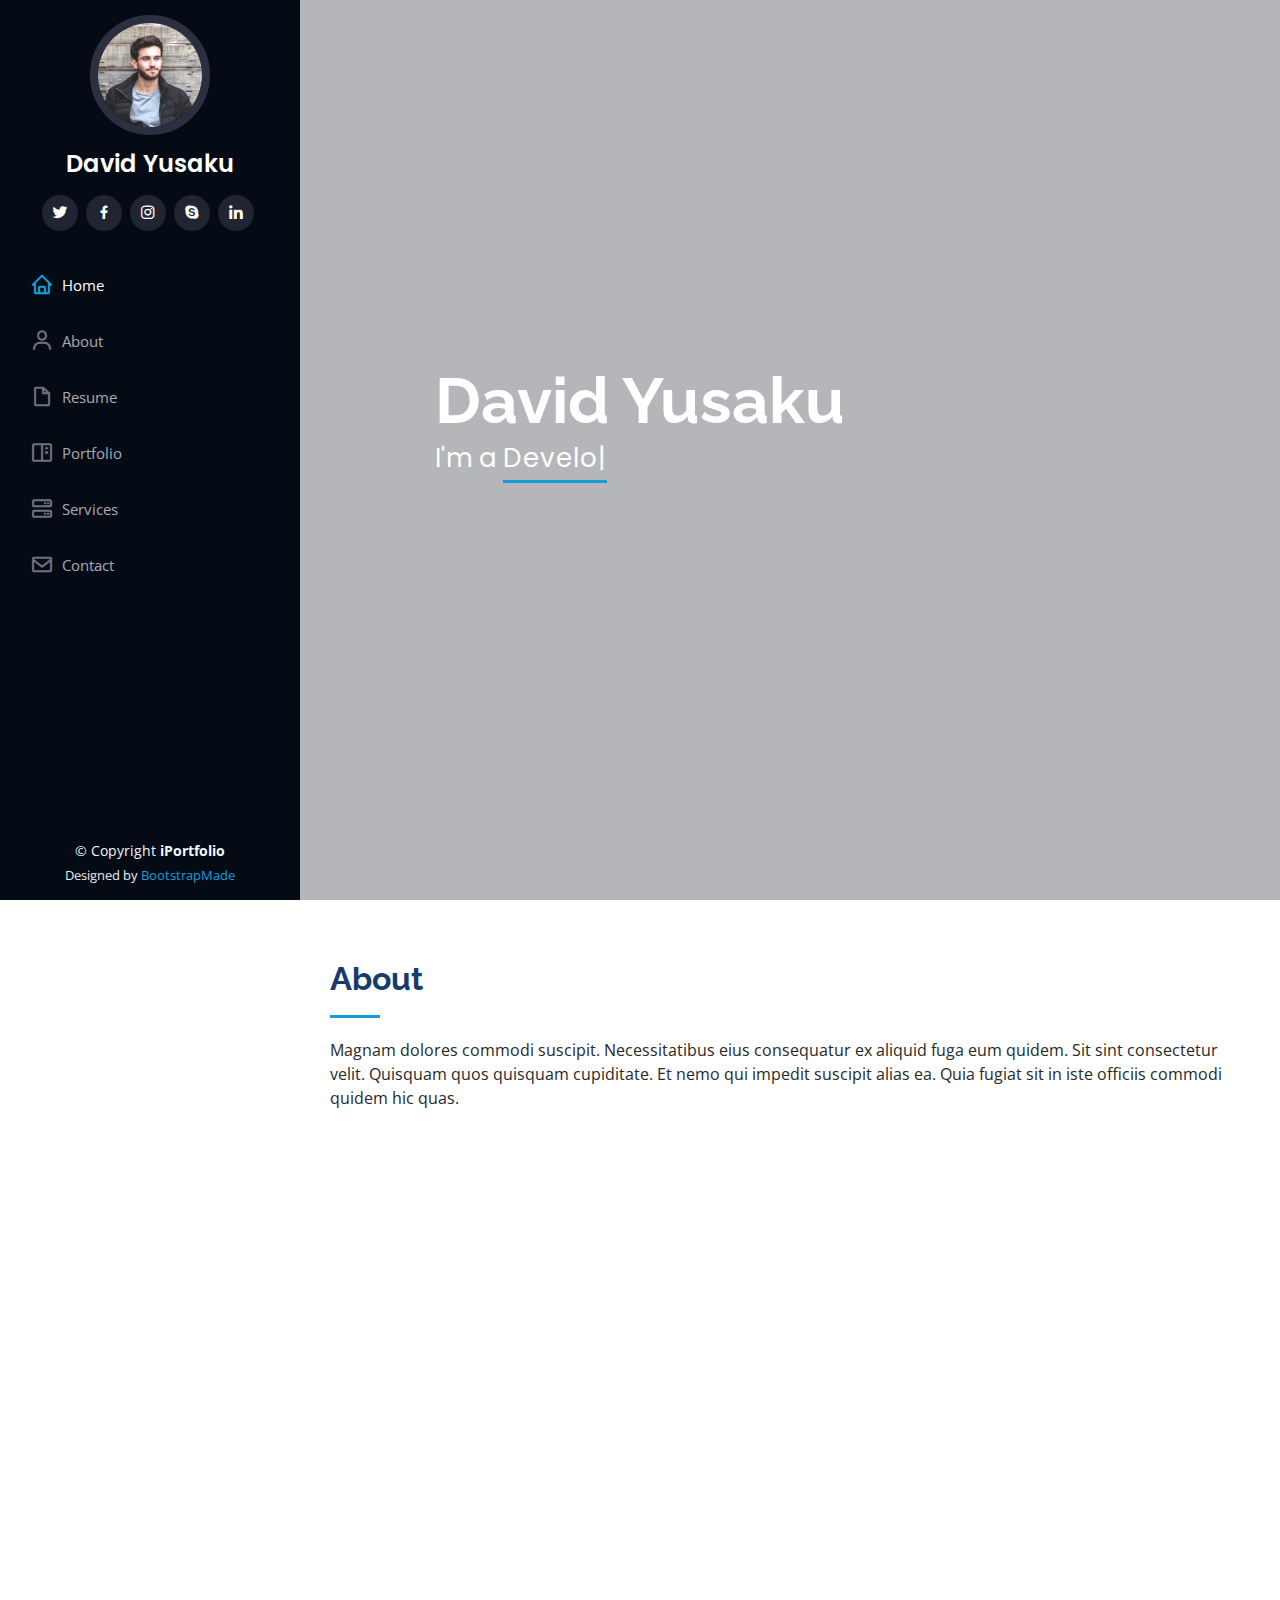
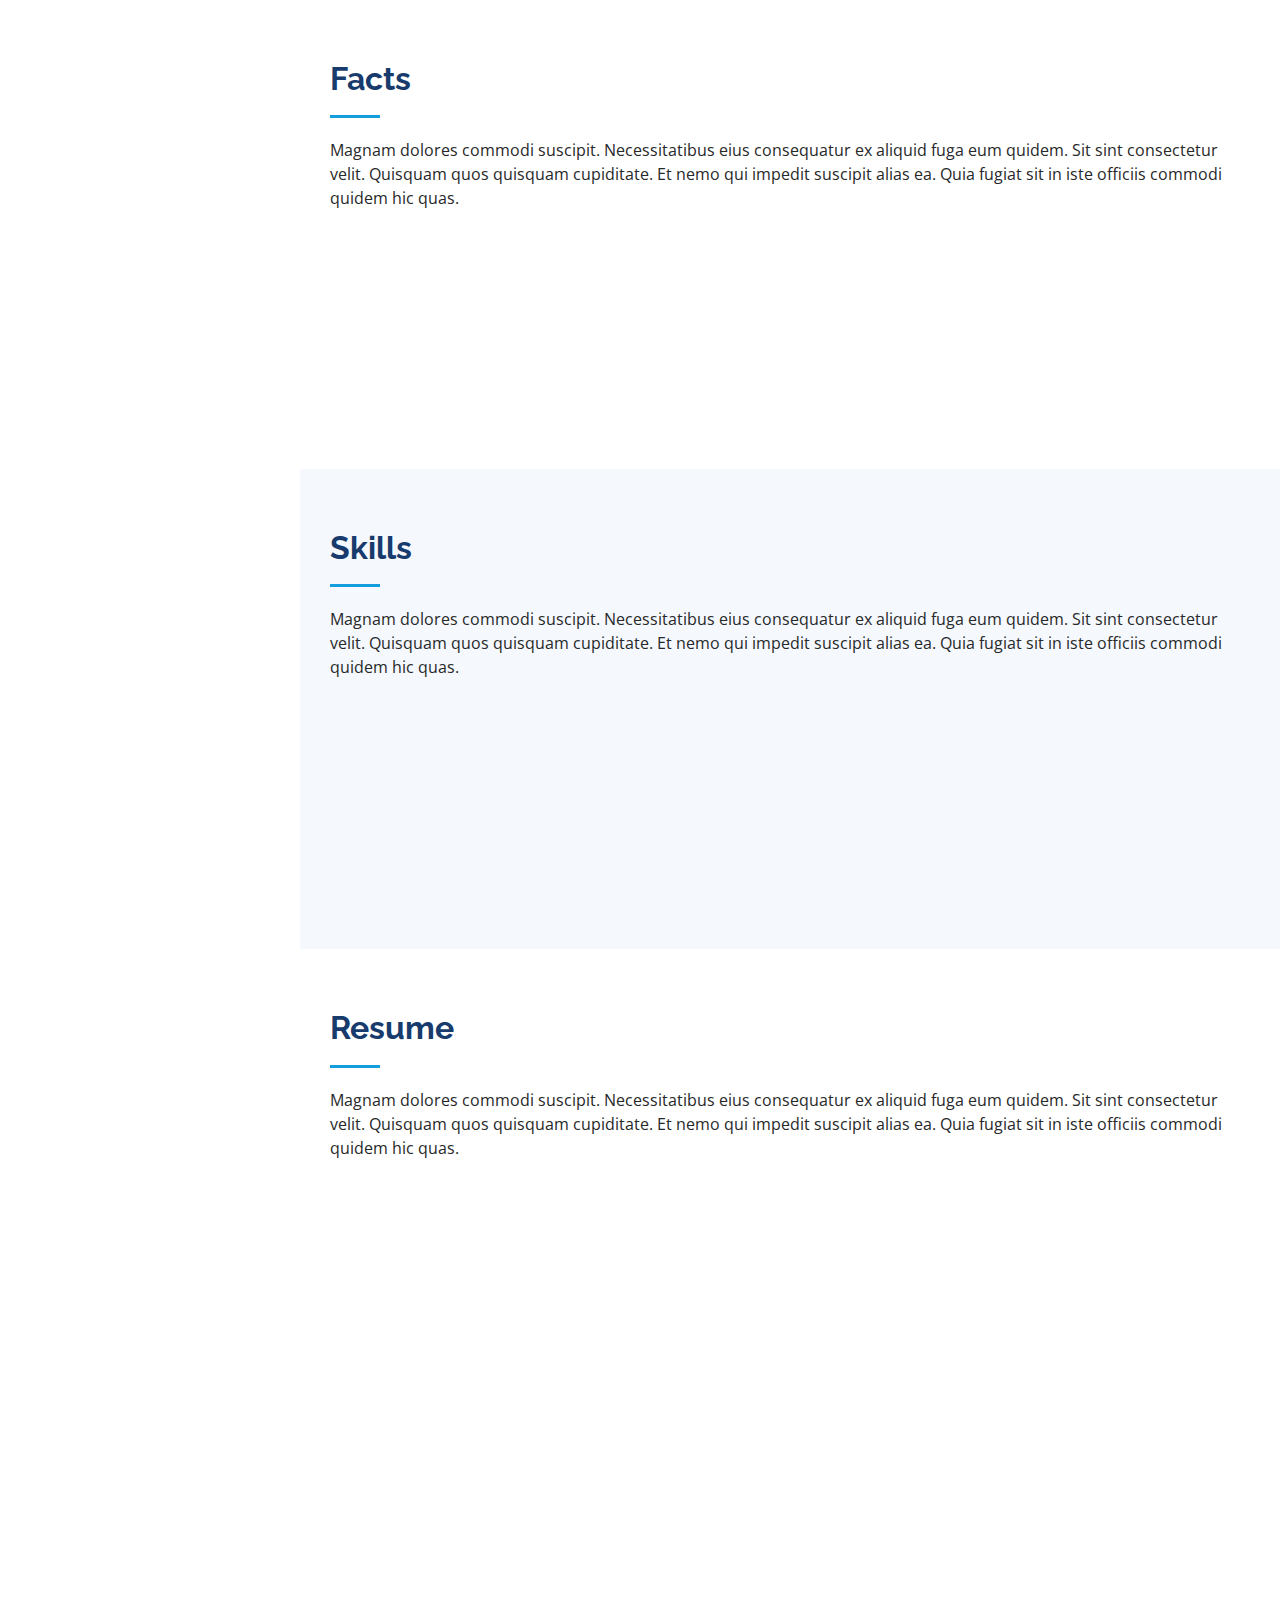
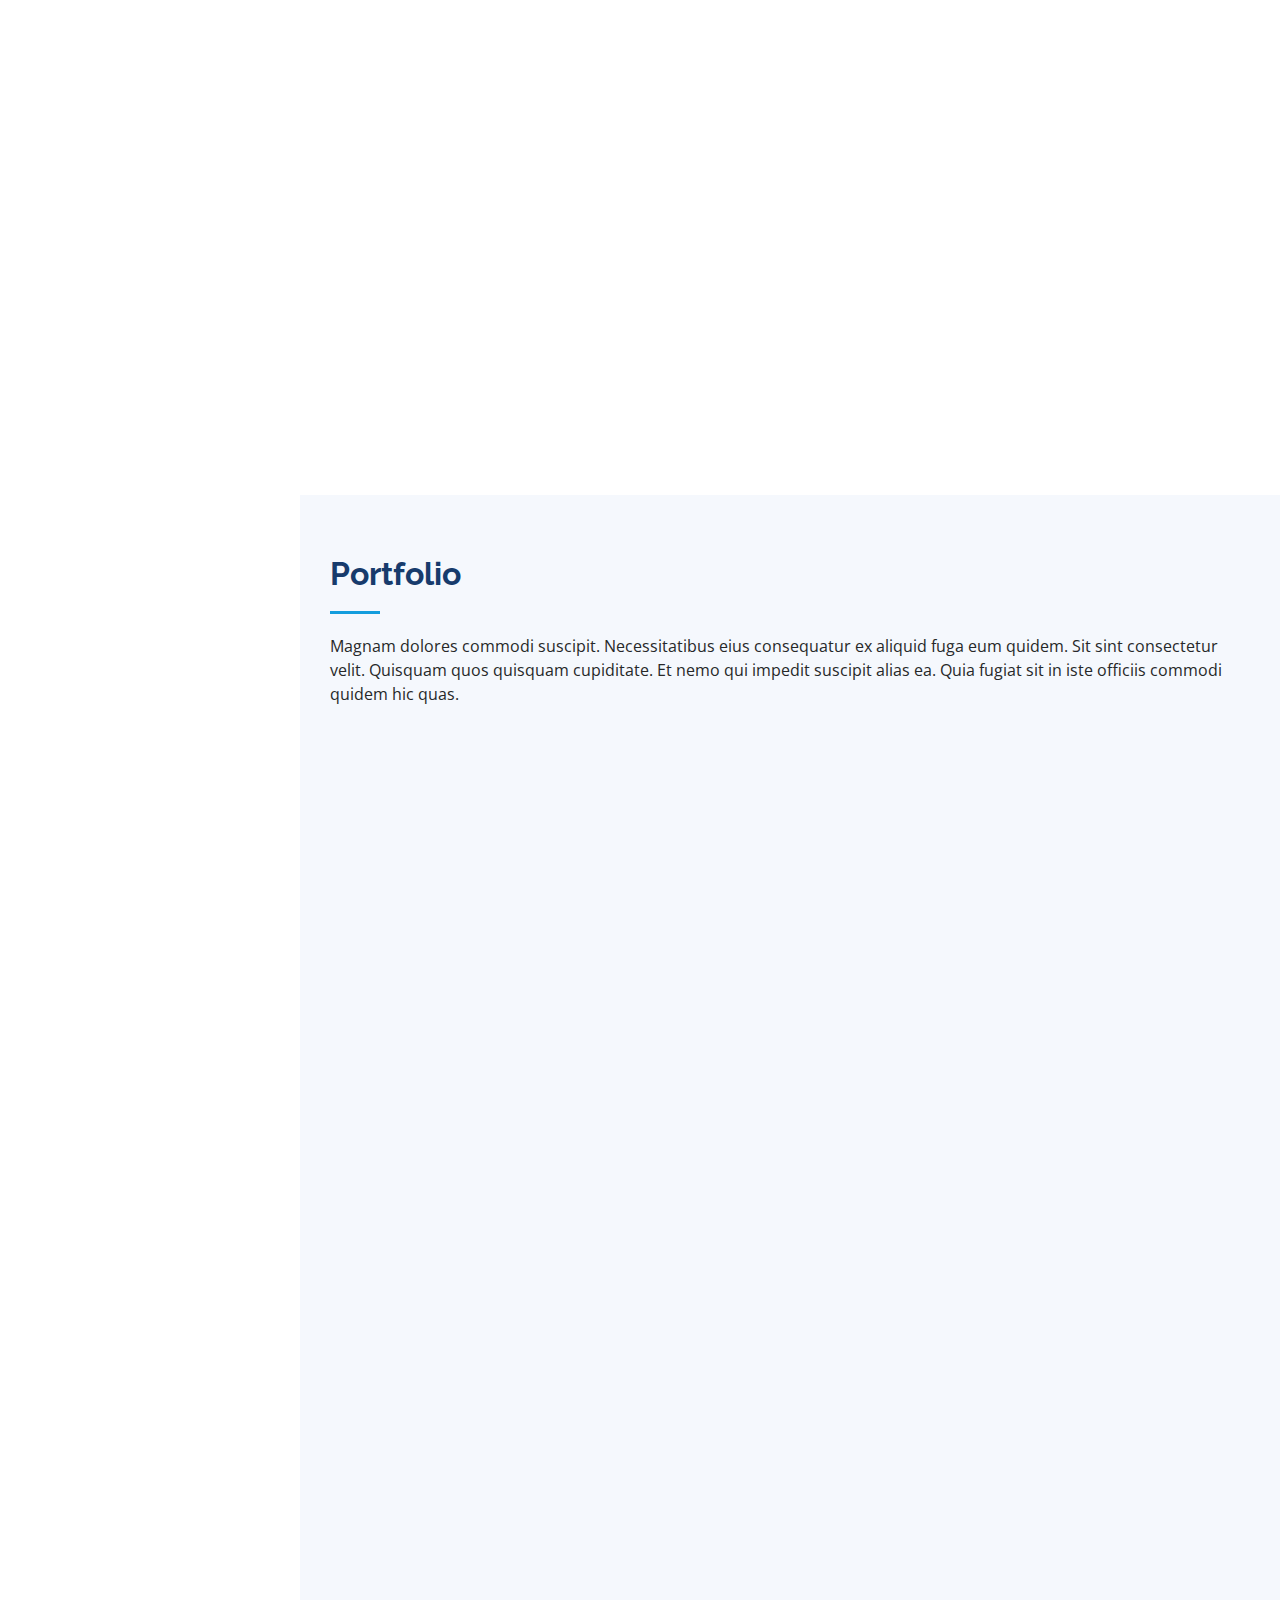
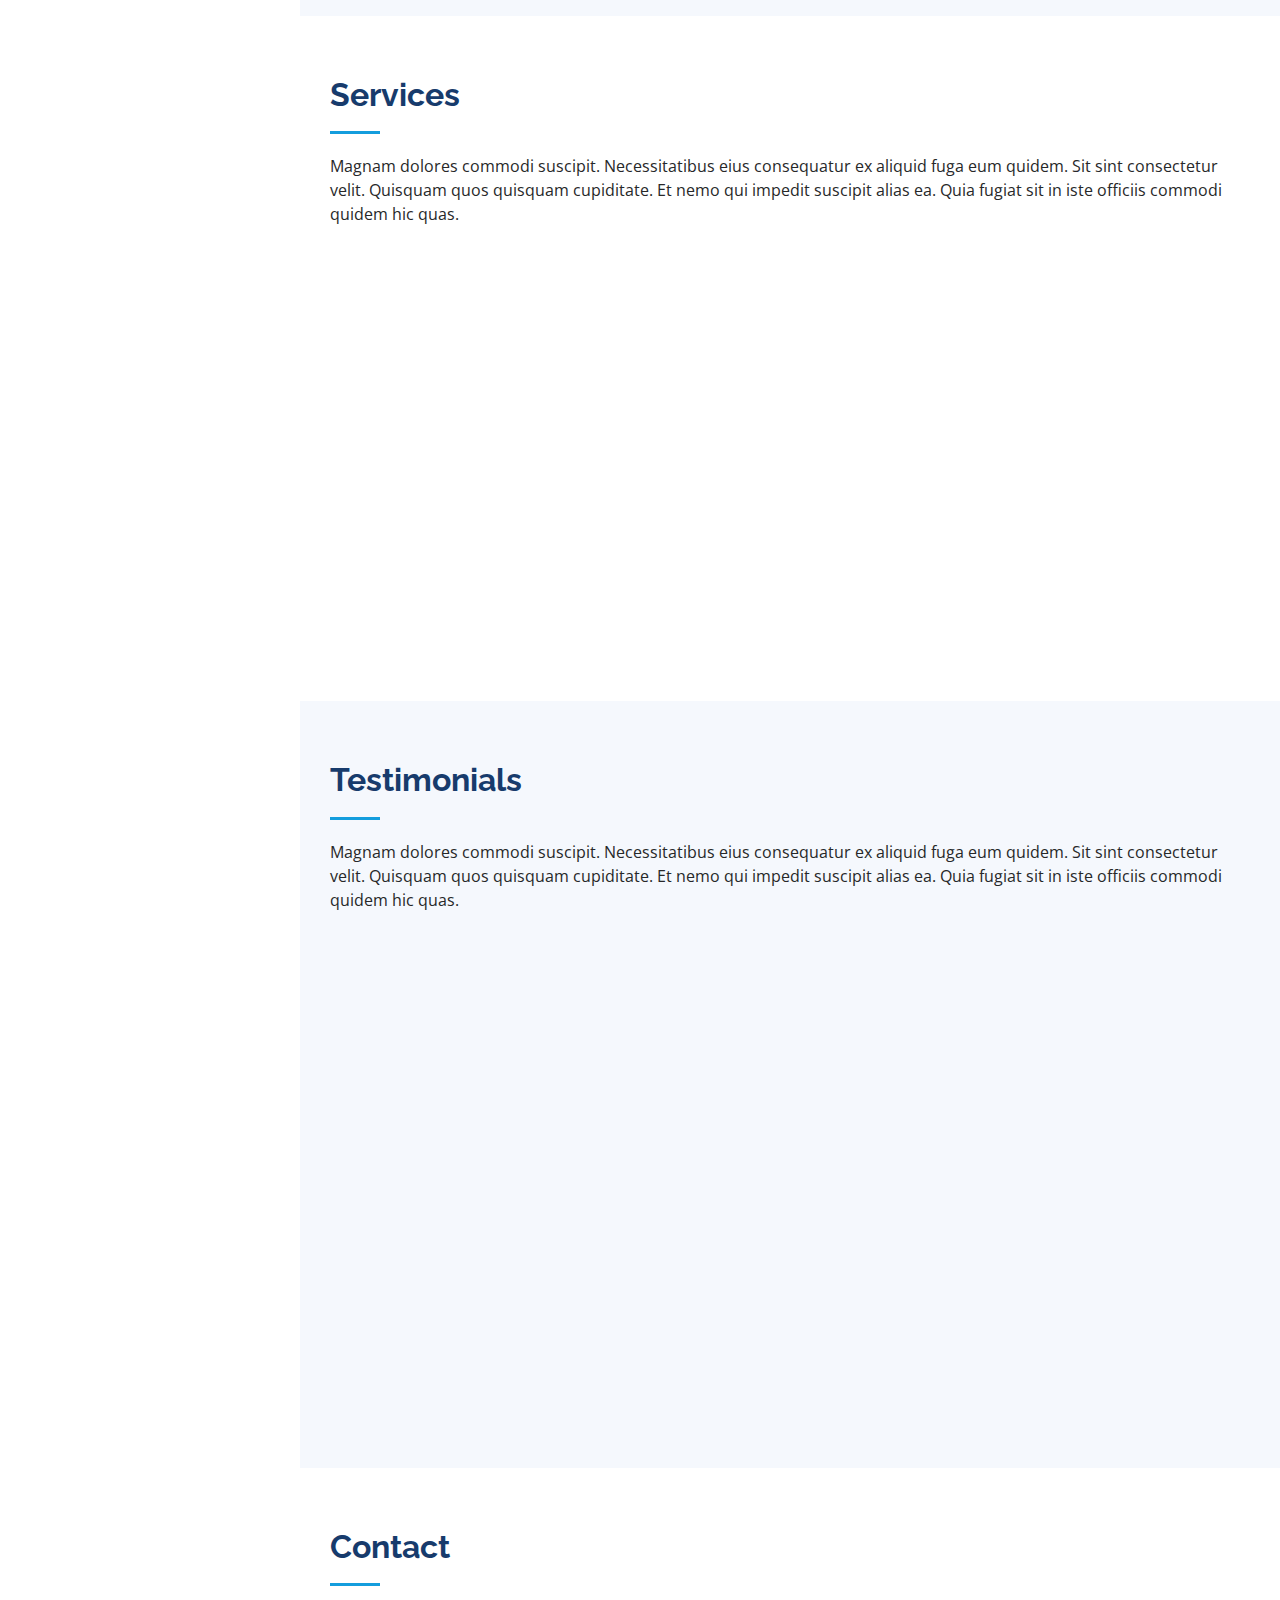
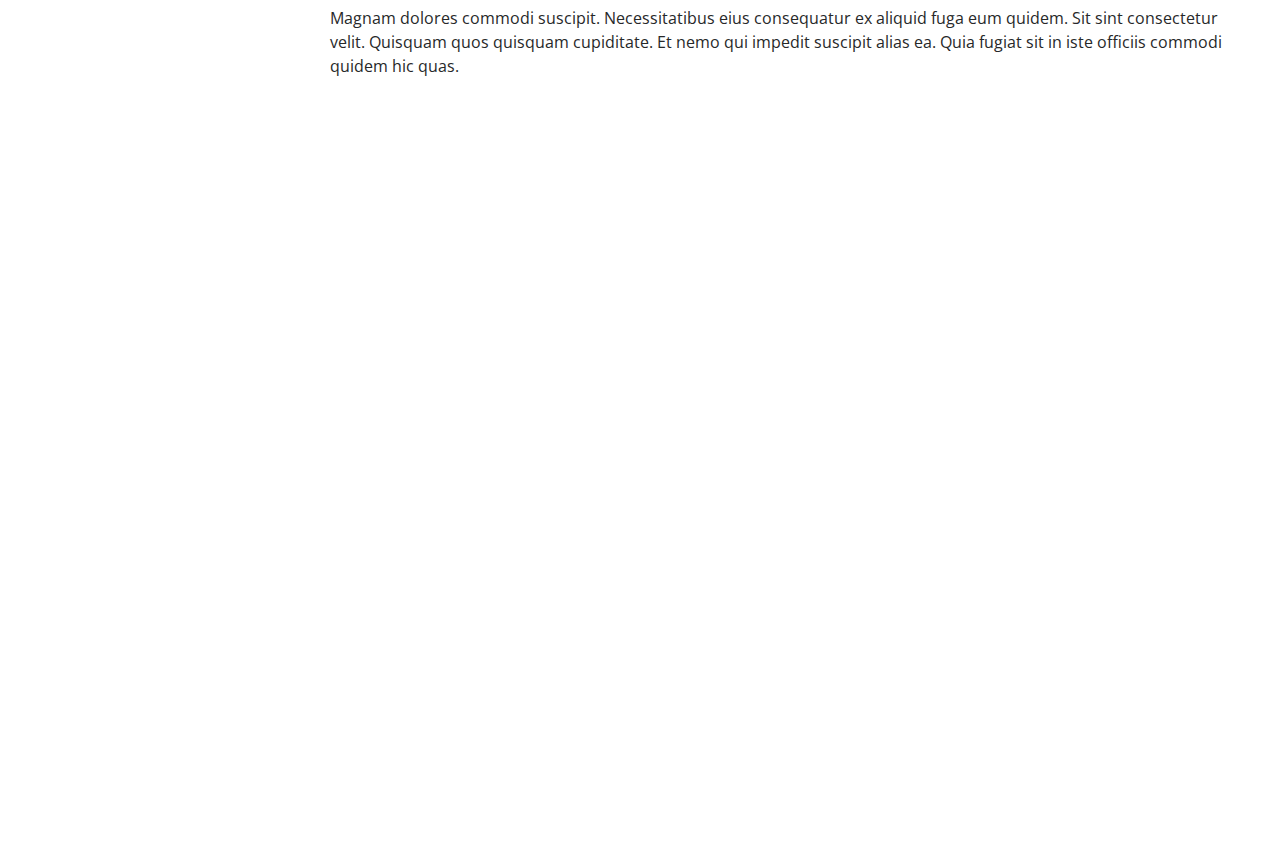
<file: index.html>
<!DOCTYPE html>
<html lang="en">
  <head>
    <meta charset="utf-8" />
    <meta content="width=device-width, initial-scale=1.0" name="viewport" />

    <title>David Yusaku Setiyono</title>
    <meta content="" name="description" />
    <meta content="" name="keywords" />

    <!-- Favicons -->
    <link href="assets/img/favicon.svg" rel="icon" />
    <link href="assets/img/apple-touch-icon.png" rel="apple-touch-icon" />

    <!-- Google Fonts -->
    <link
      href="https://fonts.googleapis.com/css?family=Open+Sans:300,300i,400,400i,600,600i,700,700i|Raleway:300,300i,400,400i,500,500i,600,600i,700,700i|Poppins:300,300i,400,400i,500,500i,600,600i,700,700i"
      rel="stylesheet"
    />

    <!-- Vendor CSS Files -->
    <link href="assets/vendor/aos/aos.css" rel="stylesheet" />
    <link
      href="assets/vendor/bootstrap/css/bootstrap.min.css"
      rel="stylesheet"
    />
    <link
      href="assets/vendor/bootstrap-icons/bootstrap-icons.css"
      rel="stylesheet"
    />
    <link href="assets/vendor/boxicons/css/boxicons.min.css" rel="stylesheet" />
    <link
      href="assets/vendor/glightbox/css/glightbox.min.css"
      rel="stylesheet"
    />
    <link href="assets/vendor/swiper/swiper-bundle.min.css" rel="stylesheet" />

    <!-- Template Main CSS File -->
    <link href="assets/css/style.css" rel="stylesheet" />

    <!-- =======================================================
  * Template Name: iPortfolio
  * Updated: Sep 18 2023 with Bootstrap v5.3.2
  * Template URL: https://bootstrapmade.com/iportfolio-bootstrap-portfolio-websites-template/
  * Author: BootstrapMade.com
  * License: https://bootstrapmade.com/license/
  ======================================================== -->
  </head>

  <body>
    <!-- ======= Mobile nav toggle button ======= -->
    <i class="bi bi-list mobile-nav-toggle d-xl-none"></i>

    <!-- ======= Header ======= -->
    <header id="header">
      <div class="d-flex flex-column">
        <div class="profile">
          <img
            src="./assets/img/profile-img.jpg"
            alt=""
            class="img-fluid rounded-circle"
          />
          <h1 class="text-light"><a href="index.html">David Yusaku</a></h1>
          <div class="social-links mt-3 text-center">
            <a href="#" class="twitter"><i class="bx bxl-twitter"></i></a>
            <a href="#" class="facebook"><i class="bx bxl-facebook"></i></a>
            <a href="#" class="instagram"><i class="bx bxl-instagram"></i></a>
            <a href="#" class="google-plus"><i class="bx bxl-skype"></i></a>
            <a href="#" class="linkedin"><i class="bx bxl-linkedin"></i></a>
          </div>
        </div>

        <nav id="navbar" class="nav-menu navbar">
          <ul>
            <li>
              <a href="#hero" class="nav-link scrollto active"
                ><i class="bx bx-home"></i> <span>Home</span></a
              >
            </li>
            <li>
              <a href="#about" class="nav-link scrollto"
                ><i class="bx bx-user"></i> <span>About</span></a
              >
            </li>
            <li>
              <a href="#resume" class="nav-link scrollto"
                ><i class="bx bx-file-blank"></i> <span>Resume</span></a
              >
            </li>
            <li>
              <a href="#portfolio" class="nav-link scrollto"
                ><i class="bx bx-book-content"></i> <span>Portfolio</span></a
              >
            </li>
            <li>
              <a href="#services" class="nav-link scrollto"
                ><i class="bx bx-server"></i> <span>Services</span></a
              >
            </li>
            <li>
              <a href="#contact" class="nav-link scrollto"
                ><i class="bx bx-envelope"></i> <span>Contact</span></a
              >
            </li>
          </ul>
        </nav>
        <!-- .nav-menu -->
      </div>
    </header>
    <!-- End Header -->

    <!-- ======= Hero Section ======= -->
    <section
      id="hero"
      class="d-flex flex-column justify-content-center align-items-center"
    >
      <div class="hero-container" data-aos="fade-in">
        <h1>David Yusaku</h1>
        <p>
          I'm a
          <span
            class="typed"
            data-typed-items="Developer, Freelancer, Gamer, Photographer"
          ></span>
        </p>
      </div>
    </section>
    <!-- End Hero -->

    <main id="main">
      <!-- ======= About Section ======= -->
      <section id="about" class="about">
        <div class="container">
          <div class="section-title">
            <h2>About</h2>
            <p>
              Magnam dolores commodi suscipit. Necessitatibus eius consequatur
              ex aliquid fuga eum quidem. Sit sint consectetur velit. Quisquam
              quos quisquam cupiditate. Et nemo qui impedit suscipit alias ea.
              Quia fugiat sit in iste officiis commodi quidem hic quas.
            </p>
          </div>

          <div class="row">
            <div class="col-lg-4" data-aos="fade-right">
              <img src="assets/img/profile-img.jpg" class="img-fluid" alt="" />
            </div>
            <div class="col-lg-8 pt-4 pt-lg-0 content" data-aos="fade-left">
              <h3>UI/UX Designer &amp; Web Developer.</h3>
              <p class="fst-italic">
                Lorem ipsum dolor sit amet, consectetur adipiscing elit, sed do
                eiusmod tempor incididunt ut labore et dolore magna aliqua.
              </p>
              <div class="row">
                <div class="col-lg-6">
                  <ul>
                    <li>
                      <i class="bi bi-chevron-right"></i>
                      <strong>Birthday:</strong> <span>16 May 2001</span>
                    </li>
                    <li>
                      <i class="bi bi-chevron-right"></i>
                      <strong>Website:</strong>
                      <span>davidyusaku-13.github.io</span>
                    </li>
                    <li>
                      <i class="bi bi-chevron-right"></i>
                      <strong>Phone:</strong> <span>+62 81-333-852-187</span>
                    </li>
                    <li>
                      <i class="bi bi-chevron-right"></i>
                      <strong>City:</strong> <span>Malang, Jawa Timur</span>
                    </li>
                  </ul>
                </div>
                <div class="col-lg-6">
                  <ul>
                    <li>
                      <i class="bi bi-chevron-right"></i> <strong>Age:</strong>
                      <span>22</span>
                    </li>
                    <li>
                      <i class="bi bi-chevron-right"></i>
                      <strong>Degree:</strong> <span>Bachelor</span>
                    </li>
                    <li>
                      <i class="bi bi-chevron-right"></i>
                      <strong>Email:</strong>
                      <span>davidyusaku13@gmail.com</span>
                    </li>
                    <li>
                      <i class="bi bi-chevron-right"></i>
                      <strong>Freelance:</strong> <span>Available</span>
                    </li>
                  </ul>
                </div>
              </div>
              <p>
                Officiis eligendi itaque labore et dolorum mollitia officiis
                optio vero. Quisquam sunt adipisci omnis et ut. Nulla
                accusantium dolor incidunt officia tempore. Et eius omnis.
                Cupiditate ut dicta maxime officiis quidem quia. Sed et
                consectetur qui quia repellendus itaque neque. Aliquid amet
                quidem ut quaerat cupiditate. Ab et eum qui repellendus omnis
                culpa magni laudantium dolores.
              </p>
            </div>
          </div>
        </div>
      </section>
      <!-- End About Section -->

      <!-- ======= Facts Section ======= -->
      <section id="facts" class="facts">
        <div class="container">
          <div class="section-title">
            <h2>Facts</h2>
            <p>
              Magnam dolores commodi suscipit. Necessitatibus eius consequatur
              ex aliquid fuga eum quidem. Sit sint consectetur velit. Quisquam
              quos quisquam cupiditate. Et nemo qui impedit suscipit alias ea.
              Quia fugiat sit in iste officiis commodi quidem hic quas.
            </p>
          </div>

          <div class="row no-gutters">
            <div
              class="col-lg-3 col-md-6 d-md-flex align-items-md-stretch"
              data-aos="fade-up"
            >
              <div class="count-box">
                <i class="bi bi-emoji-smile"></i>
                <span
                  data-purecounter-start="0"
                  data-purecounter-end="232"
                  data-purecounter-duration="1"
                  class="purecounter"
                ></span>
                <p><strong>Happy Clients</strong> consequuntur quae</p>
              </div>
            </div>

            <div
              class="col-lg-3 col-md-6 d-md-flex align-items-md-stretch"
              data-aos="fade-up"
              data-aos-delay="100"
            >
              <div class="count-box">
                <i class="bi bi-journal-richtext"></i>
                <span
                  data-purecounter-start="0"
                  data-purecounter-end="521"
                  data-purecounter-duration="1"
                  class="purecounter"
                ></span>
                <p><strong>Projects</strong> adipisci atque cum quia aut</p>
              </div>
            </div>

            <div
              class="col-lg-3 col-md-6 d-md-flex align-items-md-stretch"
              data-aos="fade-up"
              data-aos-delay="200"
            >
              <div class="count-box">
                <i class="bi bi-headset"></i>
                <span
                  data-purecounter-start="0"
                  data-purecounter-end="1453"
                  data-purecounter-duration="1"
                  class="purecounter"
                ></span>
                <p><strong>Hours Of Support</strong> aut commodi quaerat</p>
              </div>
            </div>

            <div
              class="col-lg-3 col-md-6 d-md-flex align-items-md-stretch"
              data-aos="fade-up"
              data-aos-delay="300"
            >
              <div class="count-box">
                <i class="bi bi-people"></i>
                <span
                  data-purecounter-start="0"
                  data-purecounter-end="32"
                  data-purecounter-duration="1"
                  class="purecounter"
                ></span>
                <p><strong>Hard Workers</strong> rerum asperiores dolor</p>
              </div>
            </div>
          </div>
        </div>
      </section>
      <!-- End Facts Section -->

      <!-- ======= Skills Section ======= -->
      <section id="skills" class="skills section-bg">
        <div class="container">
          <div class="section-title">
            <h2>Skills</h2>
            <p>
              Magnam dolores commodi suscipit. Necessitatibus eius consequatur
              ex aliquid fuga eum quidem. Sit sint consectetur velit. Quisquam
              quos quisquam cupiditate. Et nemo qui impedit suscipit alias ea.
              Quia fugiat sit in iste officiis commodi quidem hic quas.
            </p>
          </div>

          <div class="row skills-content">
            <div class="col-lg-6" data-aos="fade-up">
              <div class="progress">
                <span class="skill">HTML <i class="val">100%</i></span>
                <div class="progress-bar-wrap">
                  <div
                    class="progress-bar"
                    role="progressbar"
                    aria-valuenow="100"
                    aria-valuemin="0"
                    aria-valuemax="100"
                  ></div>
                </div>
              </div>

              <div class="progress">
                <span class="skill">CSS <i class="val">90%</i></span>
                <div class="progress-bar-wrap">
                  <div
                    class="progress-bar"
                    role="progressbar"
                    aria-valuenow="90"
                    aria-valuemin="0"
                    aria-valuemax="100"
                  ></div>
                </div>
              </div>

              <div class="progress">
                <span class="skill">JavaScript <i class="val">75%</i></span>
                <div class="progress-bar-wrap">
                  <div
                    class="progress-bar"
                    role="progressbar"
                    aria-valuenow="75"
                    aria-valuemin="0"
                    aria-valuemax="100"
                  ></div>
                </div>
              </div>
            </div>

            <div class="col-lg-6" data-aos="fade-up" data-aos-delay="100">
              <div class="progress">
                <span class="skill">PHP <i class="val">80%</i></span>
                <div class="progress-bar-wrap">
                  <div
                    class="progress-bar"
                    role="progressbar"
                    aria-valuenow="80"
                    aria-valuemin="0"
                    aria-valuemax="100"
                  ></div>
                </div>
              </div>

              <div class="progress">
                <span class="skill">WordPress/CMS <i class="val">90%</i></span>
                <div class="progress-bar-wrap">
                  <div
                    class="progress-bar"
                    role="progressbar"
                    aria-valuenow="90"
                    aria-valuemin="0"
                    aria-valuemax="100"
                  ></div>
                </div>
              </div>

              <div class="progress">
                <span class="skill">Photoshop <i class="val">55%</i></span>
                <div class="progress-bar-wrap">
                  <div
                    class="progress-bar"
                    role="progressbar"
                    aria-valuenow="55"
                    aria-valuemin="0"
                    aria-valuemax="100"
                  ></div>
                </div>
              </div>
            </div>
          </div>
        </div>
      </section>
      <!-- End Skills Section -->

      <!-- ======= Resume Section ======= -->
      <section id="resume" class="resume">
        <div class="container">
          <div class="section-title">
            <h2>Resume</h2>
            <p>
              Magnam dolores commodi suscipit. Necessitatibus eius consequatur
              ex aliquid fuga eum quidem. Sit sint consectetur velit. Quisquam
              quos quisquam cupiditate. Et nemo qui impedit suscipit alias ea.
              Quia fugiat sit in iste officiis commodi quidem hic quas.
            </p>
          </div>

          <div class="row">
            <div class="col-lg-6" data-aos="fade-up">
              <h3 class="resume-title">Sumary</h3>
              <div class="resume-item pb-0">
                <h4>David Yusaku</h4>
                <p>
                  <em
                    >Innovative and deadline-driven Graphic Designer with 3+
                    years of experience designing and developing user-centered
                    digital/print marketing material from initial concept to
                    final, polished deliverable.</em
                  >
                </p>
                <ul>
                  <li>Portland par 127,Orlando, FL</li>
                  <li>(123) 456-7891</li>
                  <li>alice.barkley@example.com</li>
                </ul>
              </div>

              <h3 class="resume-title">Education</h3>
              <div class="resume-item">
                <h4>Master of Fine Arts &amp; Graphic Design</h4>
                <h5>2015 - 2016</h5>
                <p><em>Rochester Institute of Technology, Rochester, NY</em></p>
                <p>
                  Qui deserunt veniam. Et sed aliquam labore tempore sed
                  quisquam iusto autem sit. Ea vero voluptatum qui ut
                  dignissimos deleniti nerada porti sand markend
                </p>
              </div>
              <div class="resume-item">
                <h4>Bachelor of Fine Arts &amp; Graphic Design</h4>
                <h5>2010 - 2014</h5>
                <p><em>Rochester Institute of Technology, Rochester, NY</em></p>
                <p>
                  Quia nobis sequi est occaecati aut. Repudiandae et iusto quae
                  reiciendis et quis Eius vel ratione eius unde vitae rerum
                  voluptates asperiores voluptatem Earum molestiae consequatur
                  neque etlon sader mart dila
                </p>
              </div>
            </div>
            <div class="col-lg-6" data-aos="fade-up" data-aos-delay="100">
              <h3 class="resume-title">Professional Experience</h3>
              <div class="resume-item">
                <h4>Senior graphic design specialist</h4>
                <h5>2019 - Present</h5>
                <p><em>Experion, New York, NY </em></p>
                <ul>
                  <li>
                    Lead in the design, development, and implementation of the
                    graphic, layout, and production communication materials
                  </li>
                  <li>
                    Delegate tasks to the 7 members of the design team and
                    provide counsel on all aspects of the project.
                  </li>
                  <li>
                    Supervise the assessment of all graphic materials in order
                    to ensure quality and accuracy of the design
                  </li>
                  <li>
                    Oversee the efficient use of production project budgets
                    ranging from $2,000 - $25,000
                  </li>
                </ul>
              </div>
              <div class="resume-item">
                <h4>Graphic design specialist</h4>
                <h5>2017 - 2018</h5>
                <p><em>Stepping Stone Advertising, New York, NY</em></p>
                <ul>
                  <li>
                    Developed numerous marketing programs (logos,
                    brochures,infographics, presentations, and advertisements).
                  </li>
                  <li>
                    Managed up to 5 projects or tasks at a given time while
                    under pressure
                  </li>
                  <li>
                    Recommended and consulted with clients on the most
                    appropriate graphic design
                  </li>
                  <li>
                    Created 4+ design presentations and proposals a month for
                    clients and account managers
                  </li>
                </ul>
              </div>
            </div>
          </div>
        </div>
      </section>
      <!-- End Resume Section -->

      <!-- ======= Portfolio Section ======= -->
      <section id="portfolio" class="portfolio section-bg">
        <div class="container">
          <div class="section-title">
            <h2>Portfolio</h2>
            <p>
              Magnam dolores commodi suscipit. Necessitatibus eius consequatur
              ex aliquid fuga eum quidem. Sit sint consectetur velit. Quisquam
              quos quisquam cupiditate. Et nemo qui impedit suscipit alias ea.
              Quia fugiat sit in iste officiis commodi quidem hic quas.
            </p>
          </div>

          <div class="row" data-aos="fade-up">
            <div class="col-lg-12 d-flex justify-content-center">
              <ul id="portfolio-flters">
                <li data-filter="*" class="filter-active">All</li>
                <li data-filter=".filter-app">App</li>
                <li data-filter=".filter-card">Card</li>
                <li data-filter=".filter-web">Web</li>
              </ul>
            </div>
          </div>

          <div
            class="row portfolio-container"
            data-aos="fade-up"
            data-aos-delay="100"
          >
            <div class="col-lg-4 col-md-6 portfolio-item filter-app">
              <div class="portfolio-wrap">
                <img
                  src="assets/img/portfolio/portfolio-1.jpg"
                  class="img-fluid"
                  alt=""
                />
                <div class="portfolio-links">
                  <a
                    href="assets/img/portfolio/portfolio-1.jpg"
                    data-gallery="portfolioGallery"
                    class="portfolio-lightbox"
                    title="App 1"
                    ><i class="bx bx-plus"></i
                  ></a>
                  <a href="portfolio-details.html" title="More Details"
                    ><i class="bx bx-link"></i
                  ></a>
                </div>
              </div>
            </div>

            <div class="col-lg-4 col-md-6 portfolio-item filter-web">
              <div class="portfolio-wrap">
                <img
                  src="assets/img/portfolio/portfolio-2.jpg"
                  class="img-fluid"
                  alt=""
                />
                <div class="portfolio-links">
                  <a
                    href="assets/img/portfolio/portfolio-2.jpg"
                    data-gallery="portfolioGallery"
                    class="portfolio-lightbox"
                    title="Web 3"
                    ><i class="bx bx-plus"></i
                  ></a>
                  <a href="portfolio-details.html" title="More Details"
                    ><i class="bx bx-link"></i
                  ></a>
                </div>
              </div>
            </div>

            <div class="col-lg-4 col-md-6 portfolio-item filter-app">
              <div class="portfolio-wrap">
                <img
                  src="assets/img/portfolio/portfolio-3.jpg"
                  class="img-fluid"
                  alt=""
                />
                <div class="portfolio-links">
                  <a
                    href="assets/img/portfolio/portfolio-3.jpg"
                    data-gallery="portfolioGallery"
                    class="portfolio-lightbox"
                    title="App 2"
                    ><i class="bx bx-plus"></i
                  ></a>
                  <a href="portfolio-details.html" title="More Details"
                    ><i class="bx bx-link"></i
                  ></a>
                </div>
              </div>
            </div>

            <div class="col-lg-4 col-md-6 portfolio-item filter-card">
              <div class="portfolio-wrap">
                <img
                  src="assets/img/portfolio/portfolio-4.jpg"
                  class="img-fluid"
                  alt=""
                />
                <div class="portfolio-links">
                  <a
                    href="assets/img/portfolio/portfolio-4.jpg"
                    data-gallery="portfolioGallery"
                    class="portfolio-lightbox"
                    title="Card 2"
                    ><i class="bx bx-plus"></i
                  ></a>
                  <a href="portfolio-details.html" title="More Details"
                    ><i class="bx bx-link"></i
                  ></a>
                </div>
              </div>
            </div>

            <div class="col-lg-4 col-md-6 portfolio-item filter-web">
              <div class="portfolio-wrap">
                <img
                  src="assets/img/portfolio/portfolio-5.jpg"
                  class="img-fluid"
                  alt=""
                />
                <div class="portfolio-links">
                  <a
                    href="assets/img/portfolio/portfolio-5.jpg"
                    data-gallery="portfolioGallery"
                    class="portfolio-lightbox"
                    title="Web 2"
                    ><i class="bx bx-plus"></i
                  ></a>
                  <a href="portfolio-details.html" title="More Details"
                    ><i class="bx bx-link"></i
                  ></a>
                </div>
              </div>
            </div>

            <div class="col-lg-4 col-md-6 portfolio-item filter-app">
              <div class="portfolio-wrap">
                <img
                  src="assets/img/portfolio/portfolio-6.jpg"
                  class="img-fluid"
                  alt=""
                />
                <div class="portfolio-links">
                  <a
                    href="assets/img/portfolio/portfolio-6.jpg"
                    data-gallery="portfolioGallery"
                    class="portfolio-lightbox"
                    title="App 3"
                    ><i class="bx bx-plus"></i
                  ></a>
                  <a href="portfolio-details.html" title="More Details"
                    ><i class="bx bx-link"></i
                  ></a>
                </div>
              </div>
            </div>

            <div class="col-lg-4 col-md-6 portfolio-item filter-card">
              <div class="portfolio-wrap">
                <img
                  src="assets/img/portfolio/portfolio-7.jpg"
                  class="img-fluid"
                  alt=""
                />
                <div class="portfolio-links">
                  <a
                    href="assets/img/portfolio/portfolio-7.jpg"
                    data-gallery="portfolioGallery"
                    class="portfolio-lightbox"
                    title="Card 1"
                    ><i class="bx bx-plus"></i
                  ></a>
                  <a href="portfolio-details.html" title="More Details"
                    ><i class="bx bx-link"></i
                  ></a>
                </div>
              </div>
            </div>

            <div class="col-lg-4 col-md-6 portfolio-item filter-card">
              <div class="portfolio-wrap">
                <img
                  src="assets/img/portfolio/portfolio-8.jpg"
                  class="img-fluid"
                  alt=""
                />
                <div class="portfolio-links">
                  <a
                    href="assets/img/portfolio/portfolio-8.jpg"
                    data-gallery="portfolioGallery"
                    class="portfolio-lightbox"
                    title="Card 3"
                    ><i class="bx bx-plus"></i
                  ></a>
                  <a href="portfolio-details.html" title="More Details"
                    ><i class="bx bx-link"></i
                  ></a>
                </div>
              </div>
            </div>

            <div class="col-lg-4 col-md-6 portfolio-item filter-web">
              <div class="portfolio-wrap">
                <img
                  src="assets/img/portfolio/portfolio-9.jpg"
                  class="img-fluid"
                  alt=""
                />
                <div class="portfolio-links">
                  <a
                    href="assets/img/portfolio/portfolio-9.jpg"
                    data-gallery="portfolioGallery"
                    class="portfolio-lightbox"
                    title="Web 3"
                    ><i class="bx bx-plus"></i
                  ></a>
                  <a href="portfolio-details.html" title="More Details"
                    ><i class="bx bx-link"></i
                  ></a>
                </div>
              </div>
            </div>
          </div>
        </div>
      </section>
      <!-- End Portfolio Section -->

      <!-- ======= Services Section ======= -->
      <section id="services" class="services">
        <div class="container">
          <div class="section-title">
            <h2>Services</h2>
            <p>
              Magnam dolores commodi suscipit. Necessitatibus eius consequatur
              ex aliquid fuga eum quidem. Sit sint consectetur velit. Quisquam
              quos quisquam cupiditate. Et nemo qui impedit suscipit alias ea.
              Quia fugiat sit in iste officiis commodi quidem hic quas.
            </p>
          </div>

          <div class="row">
            <div class="col-lg-4 col-md-6 icon-box" data-aos="fade-up">
              <div class="icon"><i class="bi bi-briefcase"></i></div>
              <h4 class="title"><a href="">Lorem Ipsum</a></h4>
              <p class="description">
                Voluptatum deleniti atque corrupti quos dolores et quas
                molestias excepturi sint occaecati cupiditate non provident
              </p>
            </div>
            <div
              class="col-lg-4 col-md-6 icon-box"
              data-aos="fade-up"
              data-aos-delay="100"
            >
              <div class="icon"><i class="bi bi-card-checklist"></i></div>
              <h4 class="title"><a href="">Dolor Sitema</a></h4>
              <p class="description">
                Minim veniam, quis nostrud exercitation ullamco laboris nisi ut
                aliquip ex ea commodo consequat tarad limino ata
              </p>
            </div>
            <div
              class="col-lg-4 col-md-6 icon-box"
              data-aos="fade-up"
              data-aos-delay="200"
            >
              <div class="icon"><i class="bi bi-bar-chart"></i></div>
              <h4 class="title"><a href="">Sed ut perspiciatis</a></h4>
              <p class="description">
                Duis aute irure dolor in reprehenderit in voluptate velit esse
                cillum dolore eu fugiat nulla pariatur
              </p>
            </div>
            <div
              class="col-lg-4 col-md-6 icon-box"
              data-aos="fade-up"
              data-aos-delay="300"
            >
              <div class="icon"><i class="bi bi-binoculars"></i></div>
              <h4 class="title"><a href="">Magni Dolores</a></h4>
              <p class="description">
                Excepteur sint occaecat cupidatat non proident, sunt in culpa
                qui officia deserunt mollit anim id est laborum
              </p>
            </div>
            <div
              class="col-lg-4 col-md-6 icon-box"
              data-aos="fade-up"
              data-aos-delay="400"
            >
              <div class="icon"><i class="bi bi-brightness-high"></i></div>
              <h4 class="title"><a href="">Nemo Enim</a></h4>
              <p class="description">
                At vero eos et accusamus et iusto odio dignissimos ducimus qui
                blanditiis praesentium voluptatum deleniti atque
              </p>
            </div>
            <div
              class="col-lg-4 col-md-6 icon-box"
              data-aos="fade-up"
              data-aos-delay="500"
            >
              <div class="icon"><i class="bi bi-calendar4-week"></i></div>
              <h4 class="title"><a href="">Eiusmod Tempor</a></h4>
              <p class="description">
                Et harum quidem rerum facilis est et expedita distinctio. Nam
                libero tempore, cum soluta nobis est eligendi
              </p>
            </div>
          </div>
        </div>
      </section>
      <!-- End Services Section -->

      <!-- ======= Testimonials Section ======= -->
      <section id="testimonials" class="testimonials section-bg">
        <div class="container">
          <div class="section-title">
            <h2>Testimonials</h2>
            <p>
              Magnam dolores commodi suscipit. Necessitatibus eius consequatur
              ex aliquid fuga eum quidem. Sit sint consectetur velit. Quisquam
              quos quisquam cupiditate. Et nemo qui impedit suscipit alias ea.
              Quia fugiat sit in iste officiis commodi quidem hic quas.
            </p>
          </div>

          <div
            class="testimonials-slider swiper"
            data-aos="fade-up"
            data-aos-delay="100"
          >
            <div class="swiper-wrapper">
              <div class="swiper-slide">
                <div class="testimonial-item" data-aos="fade-up">
                  <p>
                    <i class="bx bxs-quote-alt-left quote-icon-left"></i>
                    Proin iaculis purus consequat sem cure digni ssim donec
                    porttitora entum suscipit rhoncus. Accusantium quam,
                    ultricies eget id, aliquam eget nibh et. Maecen aliquam,
                    risus at semper.
                    <i class="bx bxs-quote-alt-right quote-icon-right"></i>
                  </p>
                  <img
                    src="assets/img/testimonials/testimonials-1.jpg"
                    class="testimonial-img"
                    alt=""
                  />
                  <h3>Saul Goodman</h3>
                  <h4>Ceo &amp; Founder</h4>
                </div>
              </div>
              <!-- End testimonial item -->

              <div class="swiper-slide">
                <div
                  class="testimonial-item"
                  data-aos="fade-up"
                  data-aos-delay="100"
                >
                  <p>
                    <i class="bx bxs-quote-alt-left quote-icon-left"></i>
                    Export tempor illum tamen malis malis eram quae irure esse
                    labore quem cillum quid cillum eram malis quorum velit fore
                    eram velit sunt aliqua noster fugiat irure amet legam anim
                    culpa.
                    <i class="bx bxs-quote-alt-right quote-icon-right"></i>
                  </p>
                  <img
                    src="assets/img/testimonials/testimonials-2.jpg"
                    class="testimonial-img"
                    alt=""
                  />
                  <h3>Sara Wilsson</h3>
                  <h4>Designer</h4>
                </div>
              </div>
              <!-- End testimonial item -->

              <div class="swiper-slide">
                <div
                  class="testimonial-item"
                  data-aos="fade-up"
                  data-aos-delay="200"
                >
                  <p>
                    <i class="bx bxs-quote-alt-left quote-icon-left"></i>
                    Enim nisi quem export duis labore cillum quae magna enim
                    sint quorum nulla quem veniam duis minim tempor labore quem
                    eram duis noster aute amet eram fore quis sint minim.
                    <i class="bx bxs-quote-alt-right quote-icon-right"></i>
                  </p>
                  <img
                    src="assets/img/testimonials/testimonials-3.jpg"
                    class="testimonial-img"
                    alt=""
                  />
                  <h3>Jena Karlis</h3>
                  <h4>Store Owner</h4>
                </div>
              </div>
              <!-- End testimonial item -->

              <div class="swiper-slide">
                <div
                  class="testimonial-item"
                  data-aos="fade-up"
                  data-aos-delay="300"
                >
                  <p>
                    <i class="bx bxs-quote-alt-left quote-icon-left"></i>
                    Fugiat enim eram quae cillum dolore dolor amet nulla culpa
                    multos export minim fugiat minim velit minim dolor enim duis
                    veniam ipsum anim magna sunt elit fore quem dolore labore
                    illum veniam.
                    <i class="bx bxs-quote-alt-right quote-icon-right"></i>
                  </p>
                  <img
                    src="assets/img/testimonials/testimonials-4.jpg"
                    class="testimonial-img"
                    alt=""
                  />
                  <h3>Matt Brandon</h3>
                  <h4>Freelancer</h4>
                </div>
              </div>
              <!-- End testimonial item -->

              <div class="swiper-slide">
                <div
                  class="testimonial-item"
                  data-aos="fade-up"
                  data-aos-delay="400"
                >
                  <p>
                    <i class="bx bxs-quote-alt-left quote-icon-left"></i>
                    Quis quorum aliqua sint quem legam fore sunt eram irure
                    aliqua veniam tempor noster veniam enim culpa labore duis
                    sunt culpa nulla illum cillum fugiat legam esse veniam culpa
                    fore nisi cillum quid.
                    <i class="bx bxs-quote-alt-right quote-icon-right"></i>
                  </p>
                  <img
                    src="assets/img/testimonials/testimonials-5.jpg"
                    class="testimonial-img"
                    alt=""
                  />
                  <h3>John Larson</h3>
                  <h4>Entrepreneur</h4>
                </div>
              </div>
              <!-- End testimonial item -->
            </div>
            <div class="swiper-pagination"></div>
          </div>
        </div>
      </section>
      <!-- End Testimonials Section -->

      <!-- ======= Contact Section ======= -->
      <section id="contact" class="contact">
        <div class="container">
          <div class="section-title">
            <h2>Contact</h2>
            <p>
              Magnam dolores commodi suscipit. Necessitatibus eius consequatur
              ex aliquid fuga eum quidem. Sit sint consectetur velit. Quisquam
              quos quisquam cupiditate. Et nemo qui impedit suscipit alias ea.
              Quia fugiat sit in iste officiis commodi quidem hic quas.
            </p>
          </div>

          <div class="row" data-aos="fade-in">
            <div class="col-lg-5 d-flex align-items-stretch">
              <div class="info">
                <div class="address">
                  <i class="bi bi-geo-alt"></i>
                  <h4>Location:</h4>
                  <p>A108 Adam Street, New York, NY 535022</p>
                </div>

                <div class="email">
                  <i class="bi bi-envelope"></i>
                  <h4>Email:</h4>
                  <p>info@example.com</p>
                </div>

                <div class="phone">
                  <i class="bi bi-phone"></i>
                  <h4>Call:</h4>
                  <p>+1 5589 55488 55s</p>
                </div>

                <iframe
                  src="https://www.google.com/maps/embed?pb=!1m14!1m8!1m3!1d12097.433213460943!2d-74.0062269!3d40.7101282!3m2!1i1024!2i768!4f13.1!3m3!1m2!1s0x0%3A0xb89d1fe6bc499443!2sDowntown+Conference+Center!5e0!3m2!1smk!2sbg!4v1539943755621"
                  frameborder="0"
                  style="border: 0; width: 100%; height: 290px"
                  allowfullscreen
                ></iframe>
              </div>
            </div>

            <div class="col-lg-7 mt-5 mt-lg-0 d-flex align-items-stretch">
              <form
                action="forms/contact.php"
                method="post"
                role="form"
                class="php-email-form"
              >
                <div class="row">
                  <div class="form-group col-md-6">
                    <label for="name">Your Name</label>
                    <input
                      type="text"
                      name="name"
                      class="form-control"
                      id="name"
                      required
                    />
                  </div>
                  <div class="form-group col-md-6">
                    <label for="name">Your Email</label>
                    <input
                      type="email"
                      class="form-control"
                      name="email"
                      id="email"
                      required
                    />
                  </div>
                </div>
                <div class="form-group">
                  <label for="name">Subject</label>
                  <input
                    type="text"
                    class="form-control"
                    name="subject"
                    id="subject"
                    required
                  />
                </div>
                <div class="form-group">
                  <label for="name">Message</label>
                  <textarea
                    class="form-control"
                    name="message"
                    rows="10"
                    required
                  ></textarea>
                </div>
                <div class="my-3">
                  <div class="loading">Loading</div>
                  <div class="error-message"></div>
                  <div class="sent-message">
                    Your message has been sent. Thank you!
                  </div>
                </div>
                <div class="text-center">
                  <button type="submit">Send Message</button>
                </div>
              </form>
            </div>
          </div>
        </div>
      </section>
      <!-- End Contact Section -->
    </main>
    <!-- End #main -->

    <!-- ======= Footer ======= -->
    <footer id="footer">
      <div class="container">
        <div class="copyright">
          &copy; Copyright <strong><span>iPortfolio</span></strong>
        </div>
        <div class="credits">
          <!-- All the links in the footer should remain intact. -->
          <!-- You can delete the links only if you purchased the pro version. -->
          <!-- Licensing information: https://bootstrapmade.com/license/ -->
          <!-- Purchase the pro version with working PHP/AJAX contact form: https://bootstrapmade.com/iportfolio-bootstrap-portfolio-websites-template/ -->
          Designed by <a href="https://bootstrapmade.com/">BootstrapMade</a>
        </div>
      </div>
    </footer>
    <!-- End  Footer -->

    <a
      href="#"
      class="back-to-top d-flex align-items-center justify-content-center"
      ><i class="bi bi-arrow-up-short"></i
    ></a>

    <!-- Vendor JS Files -->
    <script src="assets/vendor/purecounter/purecounter_vanilla.js"></script>
    <script src="assets/vendor/aos/aos.js"></script>
    <script src="assets/vendor/bootstrap/js/bootstrap.bundle.min.js"></script>
    <script src="assets/vendor/glightbox/js/glightbox.min.js"></script>
    <script src="assets/vendor/isotope-layout/isotope.pkgd.min.js"></script>
    <script src="assets/vendor/swiper/swiper-bundle.min.js"></script>
    <script src="assets/vendor/typed.js/typed.umd.js"></script>
    <script src="assets/vendor/waypoints/noframework.waypoints.js"></script>
    <script src="assets/vendor/php-email-form/validate.js"></script>

    <!-- Template Main JS File -->
    <script src="assets/js/main.js"></script>
  </body>
</html>
</file>
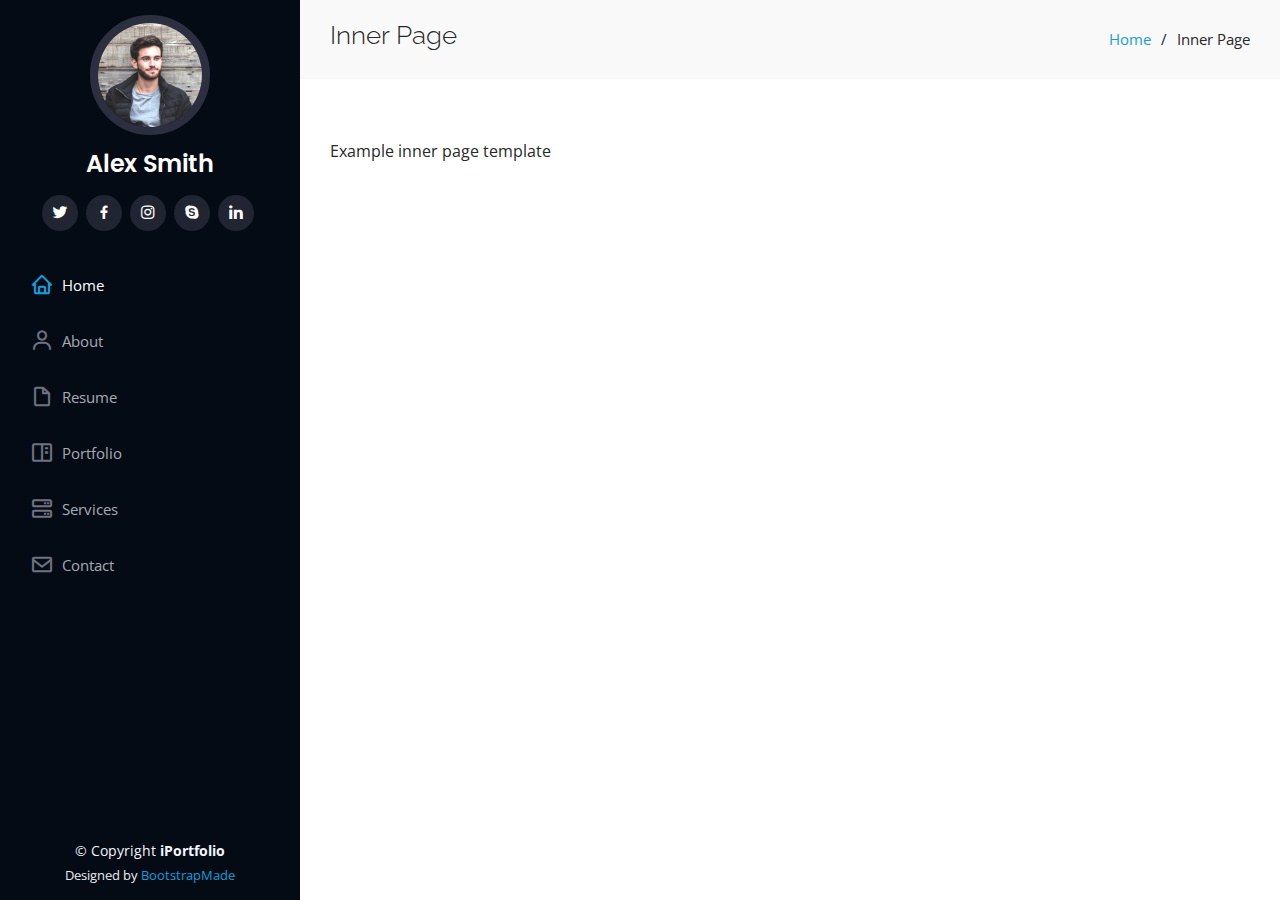
<file: inner-page.html>
<!DOCTYPE html>
<html lang="en">
  <head>
    <meta charset="utf-8" />
    <meta content="width=device-width, initial-scale=1.0" name="viewport" />

    <title>Inner Page - iPortfolio Bootstrap Template</title>
    <meta content="" name="description" />
    <meta content="" name="keywords" />

    <!-- Favicons -->
    <link href="assets/img/favicon.png" rel="icon" />
    <link href="assets/img/apple-touch-icon.png" rel="apple-touch-icon" />

    <!-- Google Fonts -->
    <link
      href="https://fonts.googleapis.com/css?family=Open+Sans:300,300i,400,400i,600,600i,700,700i|Raleway:300,300i,400,400i,500,500i,600,600i,700,700i|Poppins:300,300i,400,400i,500,500i,600,600i,700,700i"
      rel="stylesheet"
    />

    <!-- Vendor CSS Files -->
    <link href="assets/vendor/aos/aos.css" rel="stylesheet" />
    <link
      href="assets/vendor/bootstrap/css/bootstrap.min.css"
      rel="stylesheet"
    />
    <link
      href="assets/vendor/bootstrap-icons/bootstrap-icons.css"
      rel="stylesheet"
    />
    <link href="assets/vendor/boxicons/css/boxicons.min.css" rel="stylesheet" />
    <link
      href="assets/vendor/glightbox/css/glightbox.min.css"
      rel="stylesheet"
    />
    <link href="assets/vendor/swiper/swiper-bundle.min.css" rel="stylesheet" />

    <!-- Template Main CSS File -->
    <link href="assets/css/style.css" rel="stylesheet" />

    <!-- =======================================================
  * Template Name: iPortfolio
  * Updated: Sep 18 2023 with Bootstrap v5.3.2
  * Template URL: https://bootstrapmade.com/iportfolio-bootstrap-portfolio-websites-template/
  * Author: BootstrapMade.com
  * License: https://bootstrapmade.com/license/
  ======================================================== -->
  </head>

  <body>
    <!-- ======= Mobile nav toggle button ======= -->
    <i class="bi bi-list mobile-nav-toggle d-xl-none"></i>

    <!-- ======= Header ======= -->
    <header id="header">
      <div class="d-flex flex-column">
        <div class="profile">
          <img
            src="assets/img/profile-img.jpg"
            alt=""
            class="img-fluid rounded-circle"
          />
          <h1 class="text-light"><a href="index.html">Alex Smith</a></h1>
          <div class="social-links mt-3 text-center">
            <a href="#" class="twitter"><i class="bx bxl-twitter"></i></a>
            <a href="#" class="facebook"><i class="bx bxl-facebook"></i></a>
            <a href="#" class="instagram"><i class="bx bxl-instagram"></i></a>
            <a href="#" class="google-plus"><i class="bx bxl-skype"></i></a>
            <a href="#" class="linkedin"><i class="bx bxl-linkedin"></i></a>
          </div>
        </div>

        <nav id="navbar" class="nav-menu navbar">
          <ul>
            <li>
              <a href="#hero" class="nav-link scrollto active"
                ><i class="bx bx-home"></i> <span>Home</span></a
              >
            </li>
            <li>
              <a href="#about" class="nav-link scrollto"
                ><i class="bx bx-user"></i> <span>About</span></a
              >
            </li>
            <li>
              <a href="#resume" class="nav-link scrollto"
                ><i class="bx bx-file-blank"></i> <span>Resume</span></a
              >
            </li>
            <li>
              <a href="#portfolio" class="nav-link scrollto"
                ><i class="bx bx-book-content"></i> <span>Portfolio</span></a
              >
            </li>
            <li>
              <a href="#services" class="nav-link scrollto"
                ><i class="bx bx-server"></i> <span>Services</span></a
              >
            </li>
            <li>
              <a href="#contact" class="nav-link scrollto"
                ><i class="bx bx-envelope"></i> <span>Contact</span></a
              >
            </li>
          </ul>
        </nav>
        <!-- .nav-menu -->
      </div>
    </header>
    <!-- End Header -->

    <main id="main">
      <!-- ======= Breadcrumbs ======= -->
      <section class="breadcrumbs">
        <div class="container">
          <div class="d-flex justify-content-between align-items-center">
            <h2>Inner Page</h2>
            <ol>
              <li><a href="index.html">Home</a></li>
              <li>Inner Page</li>
            </ol>
          </div>
        </div>
      </section>
      <!-- End Breadcrumbs -->

      <section class="inner-page">
        <div class="container">
          <p>Example inner page template</p>
        </div>
      </section>
    </main>
    <!-- End #main -->

    <!-- ======= Footer ======= -->
    <footer id="footer">
      <div class="container">
        <div class="copyright">
          &copy; Copyright <strong><span>iPortfolio</span></strong>
        </div>
        <div class="credits">
          <!-- All the links in the footer should remain intact. -->
          <!-- You can delete the links only if you purchased the pro version. -->
          <!-- Licensing information: https://bootstrapmade.com/license/ -->
          <!-- Purchase the pro version with working PHP/AJAX contact form: https://bootstrapmade.com/iportfolio-bootstrap-portfolio-websites-template/ -->
          Designed by <a href="https://bootstrapmade.com/">BootstrapMade</a>
        </div>
      </div>
    </footer>
    <!-- End  Footer -->

    <a
      href="#"
      class="back-to-top d-flex align-items-center justify-content-center"
      ><i class="bi bi-arrow-up-short"></i
    ></a>

    <!-- Vendor JS Files -->
    <script src="assets/vendor/purecounter/purecounter_vanilla.js"></script>
    <script src="assets/vendor/aos/aos.js"></script>
    <script src="assets/vendor/bootstrap/js/bootstrap.bundle.min.js"></script>
    <script src="assets/vendor/glightbox/js/glightbox.min.js"></script>
    <script src="assets/vendor/isotope-layout/isotope.pkgd.min.js"></script>
    <script src="assets/vendor/swiper/swiper-bundle.min.js"></script>
    <script src="assets/vendor/typed.js/typed.umd.js"></script>
    <script src="assets/vendor/waypoints/noframework.waypoints.js"></script>
    <script src="assets/vendor/php-email-form/validate.js"></script>

    <!-- Template Main JS File -->
    <script src="assets/js/main.js"></script>
  </body>
</html>
</file>
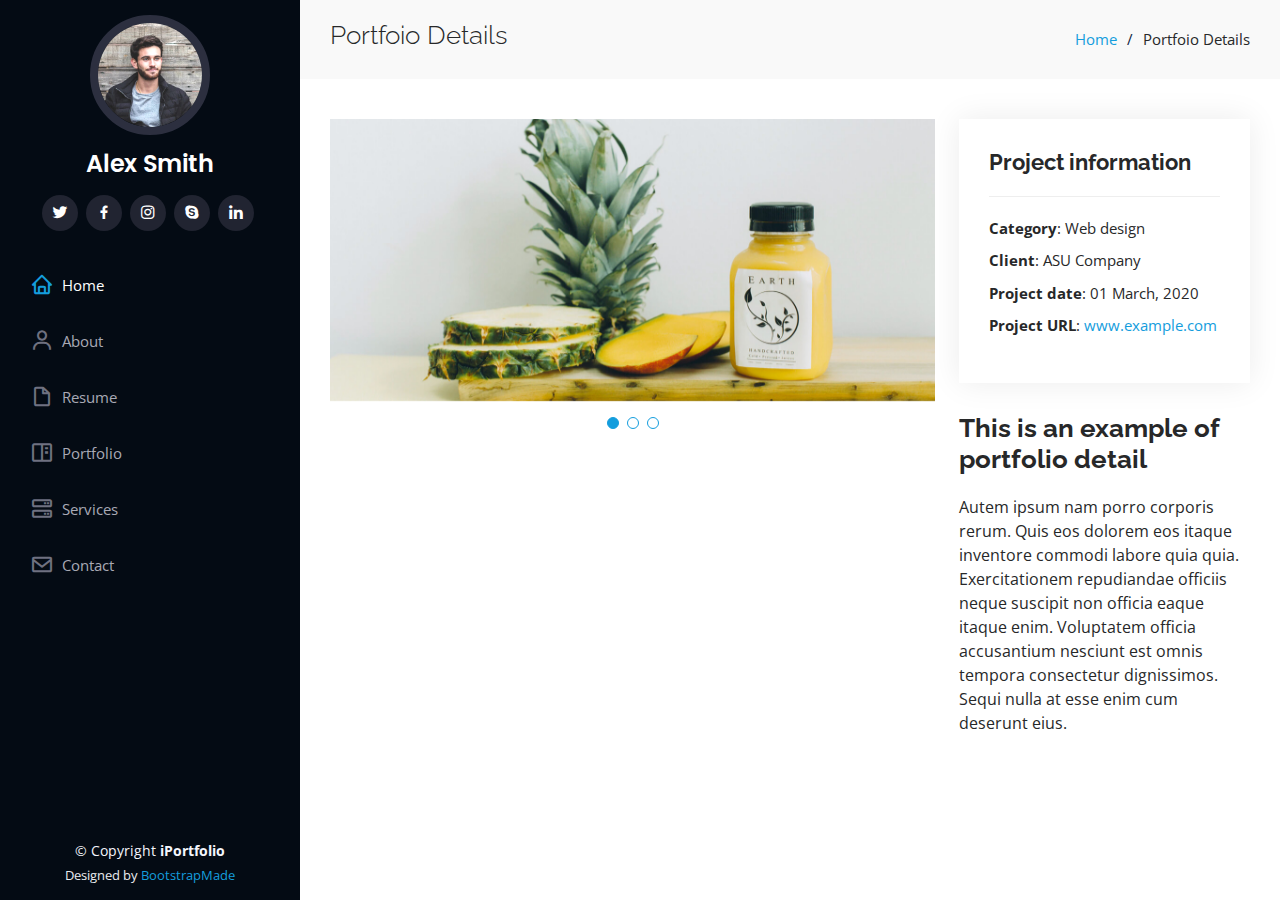
<file: portfolio-details.html>
<!DOCTYPE html>
<html lang="en">

<head>
  <meta charset="utf-8">
  <meta content="width=device-width, initial-scale=1.0" name="viewport">

  <title>Portfolio Details - iPortfolio Bootstrap Template</title>
  <meta content="" name="description">
  <meta content="" name="keywords">

  <!-- Favicons -->
  <link href="assets/img/favicon.png" rel="icon">
  <link href="assets/img/apple-touch-icon.png" rel="apple-touch-icon">

  <!-- Google Fonts -->
  <link href="https://fonts.googleapis.com/css?family=Open+Sans:300,300i,400,400i,600,600i,700,700i|Raleway:300,300i,400,400i,500,500i,600,600i,700,700i|Poppins:300,300i,400,400i,500,500i,600,600i,700,700i" rel="stylesheet">

  <!-- Vendor CSS Files -->
  <link href="assets/vendor/aos/aos.css" rel="stylesheet">
  <link href="assets/vendor/bootstrap/css/bootstrap.min.css" rel="stylesheet">
  <link href="assets/vendor/bootstrap-icons/bootstrap-icons.css" rel="stylesheet">
  <link href="assets/vendor/boxicons/css/boxicons.min.css" rel="stylesheet">
  <link href="assets/vendor/glightbox/css/glightbox.min.css" rel="stylesheet">
  <link href="assets/vendor/swiper/swiper-bundle.min.css" rel="stylesheet">

  <!-- Template Main CSS File -->
  <link href="assets/css/style.css" rel="stylesheet">

  <!-- =======================================================
  * Template Name: iPortfolio
  * Updated: Sep 18 2023 with Bootstrap v5.3.2
  * Template URL: https://bootstrapmade.com/iportfolio-bootstrap-portfolio-websites-template/
  * Author: BootstrapMade.com
  * License: https://bootstrapmade.com/license/
  ======================================================== -->
</head>

<body>

  <!-- ======= Mobile nav toggle button ======= -->
  <i class="bi bi-list mobile-nav-toggle d-xl-none"></i>

  <!-- ======= Header ======= -->
  <header id="header">
    <div class="d-flex flex-column">

      <div class="profile">
        <img src="assets/img/profile-img.jpg" alt="" class="img-fluid rounded-circle">
        <h1 class="text-light"><a href="index.html">Alex Smith</a></h1>
        <div class="social-links mt-3 text-center">
          <a href="#" class="twitter"><i class="bx bxl-twitter"></i></a>
          <a href="#" class="facebook"><i class="bx bxl-facebook"></i></a>
          <a href="#" class="instagram"><i class="bx bxl-instagram"></i></a>
          <a href="#" class="google-plus"><i class="bx bxl-skype"></i></a>
          <a href="#" class="linkedin"><i class="bx bxl-linkedin"></i></a>
        </div>
      </div>

      <nav id="navbar" class="nav-menu navbar">
        <ul>
          <li><a href="#hero" class="nav-link scrollto active"><i class="bx bx-home"></i> <span>Home</span></a></li>
          <li><a href="#about" class="nav-link scrollto"><i class="bx bx-user"></i> <span>About</span></a></li>
          <li><a href="#resume" class="nav-link scrollto"><i class="bx bx-file-blank"></i> <span>Resume</span></a></li>
          <li><a href="#portfolio" class="nav-link scrollto"><i class="bx bx-book-content"></i> <span>Portfolio</span></a></li>
          <li><a href="#services" class="nav-link scrollto"><i class="bx bx-server"></i> <span>Services</span></a></li>
          <li><a href="#contact" class="nav-link scrollto"><i class="bx bx-envelope"></i> <span>Contact</span></a></li>
        </ul>
      </nav><!-- .nav-menu -->
    </div>
  </header><!-- End Header -->

  <main id="main">

    <!-- ======= Breadcrumbs ======= -->
    <section id="breadcrumbs" class="breadcrumbs">
      <div class="container">

        <div class="d-flex justify-content-between align-items-center">
          <h2>Portfoio Details</h2>
          <ol>
            <li><a href="index.html">Home</a></li>
            <li>Portfoio Details</li>
          </ol>
        </div>

      </div>
    </section><!-- End Breadcrumbs -->

    <!-- ======= Portfolio Details Section ======= -->
    <section id="portfolio-details" class="portfolio-details">
      <div class="container">

        <div class="row gy-4">

          <div class="col-lg-8">
            <div class="portfolio-details-slider swiper">
              <div class="swiper-wrapper align-items-center">

                <div class="swiper-slide">
                  <img src="assets/img/portfolio/portfolio-details-1.jpg" alt="">
                </div>

                <div class="swiper-slide">
                  <img src="assets/img/portfolio/portfolio-details-2.jpg" alt="">
                </div>

                <div class="swiper-slide">
                  <img src="assets/img/portfolio/portfolio-details-3.jpg" alt="">
                </div>

              </div>
              <div class="swiper-pagination"></div>
            </div>
          </div>

          <div class="col-lg-4">
            <div class="portfolio-info">
              <h3>Project information</h3>
              <ul>
                <li><strong>Category</strong>: Web design</li>
                <li><strong>Client</strong>: ASU Company</li>
                <li><strong>Project date</strong>: 01 March, 2020</li>
                <li><strong>Project URL</strong>: <a href="#">www.example.com</a></li>
              </ul>
            </div>
            <div class="portfolio-description">
              <h2>This is an example of portfolio detail</h2>
              <p>
                Autem ipsum nam porro corporis rerum. Quis eos dolorem eos itaque inventore commodi labore quia quia. Exercitationem repudiandae officiis neque suscipit non officia eaque itaque enim. Voluptatem officia accusantium nesciunt est omnis tempora consectetur dignissimos. Sequi nulla at esse enim cum deserunt eius.
              </p>
            </div>
          </div>

        </div>

      </div>
    </section><!-- End Portfolio Details Section -->

  </main><!-- End #main -->

  <!-- ======= Footer ======= -->
  <footer id="footer">
    <div class="container">
      <div class="copyright">
        &copy; Copyright <strong><span>iPortfolio</span></strong>
      </div>
      <div class="credits">
        <!-- All the links in the footer should remain intact. -->
        <!-- You can delete the links only if you purchased the pro version. -->
        <!-- Licensing information: https://bootstrapmade.com/license/ -->
        <!-- Purchase the pro version with working PHP/AJAX contact form: https://bootstrapmade.com/iportfolio-bootstrap-portfolio-websites-template/ -->
        Designed by <a href="https://bootstrapmade.com/">BootstrapMade</a>
      </div>
    </div>
  </footer><!-- End  Footer -->

  <a href="#" class="back-to-top d-flex align-items-center justify-content-center"><i class="bi bi-arrow-up-short"></i></a>

  <!-- Vendor JS Files -->
  <script src="assets/vendor/purecounter/purecounter_vanilla.js"></script>
  <script src="assets/vendor/aos/aos.js"></script>
  <script src="assets/vendor/bootstrap/js/bootstrap.bundle.min.js"></script>
  <script src="assets/vendor/glightbox/js/glightbox.min.js"></script>
  <script src="assets/vendor/isotope-layout/isotope.pkgd.min.js"></script>
  <script src="assets/vendor/swiper/swiper-bundle.min.js"></script>
  <script src="assets/vendor/typed.js/typed.umd.js"></script>
  <script src="assets/vendor/waypoints/noframework.waypoints.js"></script>
  <script src="assets/vendor/php-email-form/validate.js"></script>

  <!-- Template Main JS File -->
  <script src="assets/js/main.js"></script>

</body>

</html>
</file>
<file: assets/css/style.css>
/**
* Template Name: iPortfolio
* Updated: Sep 18 2023 with Bootstrap v5.3.2
* Template URL: https://bootstrapmade.com/iportfolio-bootstrap-portfolio-websites-template/
* Author: BootstrapMade.com
* License: https://bootstrapmade.com/license/
*/

/*--------------------------------------------------------------
# General
--------------------------------------------------------------*/
body {
  font-family: "Open Sans", sans-serif;
  color: #272829;
}

a {
  color: #149ddd;
  text-decoration: none;
}

a:hover {
  color: #37b3ed;
  text-decoration: none;
}

h1,
h2,
h3,
h4,
h5,
h6 {
  font-family: "Raleway", sans-serif;
}

/*--------------------------------------------------------------
# Back to top button
--------------------------------------------------------------*/
.back-to-top {
  position: fixed;
  visibility: hidden;
  opacity: 0;
  right: 15px;
  bottom: 15px;
  z-index: 996;
  background: #149ddd;
  width: 40px;
  height: 40px;
  border-radius: 50px;
  transition: all 0.4s;
}

.back-to-top i {
  font-size: 28px;
  color: #fff;
  line-height: 0;
}

.back-to-top:hover {
  background: #2eafec;
  color: #fff;
}

.back-to-top.active {
  visibility: visible;
  opacity: 1;
}

/*--------------------------------------------------------------
# Header
--------------------------------------------------------------*/
#header {
  position: fixed;
  top: 0;
  left: 0;
  bottom: 0;
  width: 300px;
  transition: all ease-in-out 0.5s;
  z-index: 9997;
  transition: all 0.5s;
  padding: 0 15px;
  background: #040b14;
  overflow-y: auto;
}

#header .profile img {
  margin: 15px auto;
  display: block;
  width: 120px;
  border: 8px solid #2c2f3f;
}

#header .profile h1 {
  font-size: 24px;
  margin: 0;
  padding: 0;
  font-weight: 600;
  -moz-text-align-last: center;
  text-align-last: center;
  font-family: "Poppins", sans-serif;
}

#header .profile h1 a,
#header .profile h1 a:hover {
  color: #fff;
  text-decoration: none;
}

#header .profile .social-links a {
  font-size: 18px;
  display: inline-block;
  background: #212431;
  color: #fff;
  line-height: 1;
  padding: 8px 0;
  margin-right: 4px;
  border-radius: 50%;
  text-align: center;
  width: 36px;
  height: 36px;
  transition: 0.3s;
}

#header .profile .social-links a:hover {
  background: #149ddd;
  color: #fff;
  text-decoration: none;
}

#main {
  margin-left: 300px;
}

.container,
.container-fluid {
  padding-left: 30px;
  padding-right: 30px;
}

@media (max-width: 1199px) {
  #header {
    left: -300px;
  }

  #main {
    margin-left: 0;
  }

  .container,
  .container-fluid {
    padding-left: 12px;
    padding-right: 12px;
  }
}

/*--------------------------------------------------------------
# Navigation Menu
--------------------------------------------------------------*/
/* Desktop Navigation */
.nav-menu {
  padding: 30px 0 0 0;
}

.nav-menu * {
  margin: 0;
  padding: 0;
  list-style: none;
}

.nav-menu>ul>li {
  position: relative;
  white-space: nowrap;
}

.nav-menu a,
.nav-menu a:focus {
  display: flex;
  align-items: center;
  color: #a8a9b4;
  padding: 12px 15px;
  margin-bottom: 8px;
  transition: 0.3s;
  font-size: 15px;
}

.nav-menu a i,
.nav-menu a:focus i {
  font-size: 24px;
  padding-right: 8px;
  color: #6f7180;
}

.nav-menu a:hover,
.nav-menu .active,
.nav-menu .active:focus,
.nav-menu li:hover>a {
  text-decoration: none;
  color: #fff;
}

.nav-menu a:hover i,
.nav-menu .active i,
.nav-menu .active:focus i,
.nav-menu li:hover>a i {
  color: #149ddd;
}

/* Mobile Navigation */
.mobile-nav-toggle {
  position: fixed;
  right: 15px;
  top: 15px;
  z-index: 9998;
  border: 0;
  font-size: 24px;
  transition: all 0.4s;
  outline: none !important;
  background-color: #149ddd;
  color: #fff;
  width: 40px;
  height: 40px;
  display: inline-flex;
  align-items: center;
  justify-content: center;
  line-height: 0;
  border-radius: 50px;
  cursor: pointer;
}

.mobile-nav-active {
  overflow: hidden;
}

.mobile-nav-active #header {
  left: 0;
}

/*--------------------------------------------------------------
# Hero Section
--------------------------------------------------------------*/
#hero {
  width: 100%;
  height: 100vh;
/*   background: url("../img/hero-bg.jpg") top center; */
  background: url("https://dummyimage.com/1920x1080/fff/fff") top center;
  background-size: cover;
}

#hero:before {
  content: "";
  background: rgba(5, 13, 24, 0.3);
  position: absolute;
  bottom: 0;
  top: 0;
  left: 0;
  right: 0;
  z-index: 1;
}

#hero .hero-container {
  position: relative;
  z-index: 2;
  min-width: 300px;
}

#hero h1 {
  margin: 0 0 10px 0;
  font-size: 64px;
  font-weight: 700;
  line-height: 56px;
  color: #fff;
}

#hero p {
  color: #fff;
  margin-bottom: 50px;
  font-size: 26px;
  font-family: "Poppins", sans-serif;
}

#hero p span {
  color: #fff;
  padding-bottom: 4px;
  letter-spacing: 1px;
  border-bottom: 3px solid #149ddd;
}

@media (min-width: 1024px) {
  #hero {
    background-attachment: fixed;
  }
}

@media (max-width: 768px) {
  #hero h1 {
    font-size: 28px;
    line-height: 36px;
  }

  #hero h2 {
    font-size: 18px;
    line-height: 24px;
    margin-bottom: 30px;
  }
}

/*--------------------------------------------------------------
# Sections General
--------------------------------------------------------------*/
section {
  padding: 60px 0;
  overflow: hidden;
}

.section-bg {
  background: #f5f8fd;
}

.section-title {
  padding-bottom: 30px;
}

.section-title h2 {
  font-size: 32px;
  font-weight: bold;
  margin-bottom: 20px;
  padding-bottom: 20px;
  position: relative;
  color: #173b6c;
}

.section-title h2::after {
  content: "";
  position: absolute;
  display: block;
  width: 50px;
  height: 3px;
  background: #149ddd;
  bottom: 0;
  left: 0;
}

.section-title p {
  margin-bottom: 0;
}

/*--------------------------------------------------------------
# About
--------------------------------------------------------------*/
.about .content h3 {
  font-weight: 700;
  font-size: 26px;
  color: #173b6c;
}

.about .content ul {
  list-style: none;
  padding: 0;
}

.about .content ul li {
  margin-bottom: 20px;
  display: flex;
  align-items: center;
}

.about .content ul strong {
  margin-right: 10px;
}

.about .content ul i {
  font-size: 16px;
  margin-right: 5px;
  color: #149ddd;
  line-height: 0;
}

.about .content p:last-child {
  margin-bottom: 0;
}

/*--------------------------------------------------------------
# Facts
--------------------------------------------------------------*/
.facts {
  padding-bottom: 30px;
}

.facts .count-box {
  padding: 30px;
  width: 100%;
}

.facts .count-box i {
  display: block;
  font-size: 44px;
  color: #149ddd;
  float: left;
  line-height: 0;
}

.facts .count-box span {
  font-size: 48px;
  line-height: 40px;
  display: block;
  font-weight: 700;
  color: #050d18;
  margin-left: 60px;
}

.facts .count-box p {
  padding: 15px 0 0 0;
  margin: 0 0 0 60px;
  font-family: "Raleway", sans-serif;
  font-size: 14px;
  color: #122f57;
}

.facts .count-box a {
  font-weight: 600;
  display: block;
  margin-top: 20px;
  color: #122f57;
  font-size: 15px;
  font-family: "Poppins", sans-serif;
  transition: ease-in-out 0.3s;
}

.facts .count-box a:hover {
  color: #1f5297;
}

/*--------------------------------------------------------------
# Akills
--------------------------------------------------------------*/
.skills .progress {
  height: 60px;
  display: block;
  background: none;
  border-radius: 0;
}

.skills .progress .skill {
  padding: 0;
  margin: 0 0 6px 0;
  text-transform: uppercase;
  display: block;
  font-weight: 600;
  font-family: "Poppins", sans-serif;
  color: #050d18;
}

.skills .progress .skill .val {
  float: right;
  font-style: normal;
}

.skills .progress-bar-wrap {
  background: #dce8f8;
  height: 10px;
}

.skills .progress-bar {
  width: 1px;
  height: 10px;
  transition: 0.9s;
  background-color: #149ddd;
}

/*--------------------------------------------------------------
# Resume
--------------------------------------------------------------*/
.resume .resume-title {
  font-size: 26px;
  font-weight: 700;
  margin-top: 20px;
  margin-bottom: 20px;
  color: #050d18;
}

.resume .resume-item {
  padding: 0 0 20px 20px;
  margin-top: -2px;
  border-left: 2px solid #1f5297;
  position: relative;
}

.resume .resume-item h4 {
  line-height: 18px;
  font-size: 18px;
  font-weight: 600;
  text-transform: uppercase;
  font-family: "Poppins", sans-serif;
  color: #050d18;
  margin-bottom: 10px;
}

.resume .resume-item h5 {
  font-size: 16px;
  background: #e4edf9;
  padding: 5px 15px;
  display: inline-block;
  font-weight: 600;
  margin-bottom: 10px;
}

.resume .resume-item ul {
  padding-left: 20px;
}

.resume .resume-item ul li {
  padding-bottom: 10px;
}

.resume .resume-item:last-child {
  padding-bottom: 0;
}

.resume .resume-item::before {
  content: "";
  position: absolute;
  width: 16px;
  height: 16px;
  border-radius: 50px;
  left: -9px;
  top: 0;
  background: #fff;
  border: 2px solid #1f5297;
}

/*--------------------------------------------------------------
# Portfolio
--------------------------------------------------------------*/
.portfolio .portfolio-item {
  margin-bottom: 30px;
}

.portfolio #portfolio-flters {
  padding: 0;
  margin: 0 auto 35px auto;
  list-style: none;
  text-align: center;
  background: #fff;
  border-radius: 50px;
  padding: 2px 15px;
}

.portfolio #portfolio-flters li {
  cursor: pointer;
  display: inline-block;
  padding: 10px 15px 8px 15px;
  font-size: 14px;
  font-weight: 600;
  line-height: 1;
  text-transform: uppercase;
  color: #272829;
  margin-bottom: 5px;
  transition: all 0.3s ease-in-out;
}

.portfolio #portfolio-flters li:hover,
.portfolio #portfolio-flters li.filter-active {
  color: #149ddd;
}

.portfolio #portfolio-flters li:last-child {
  margin-right: 0;
}

.portfolio .portfolio-wrap {
  transition: 0.3s;
  position: relative;
  overflow: hidden;
  z-index: 1;
}

.portfolio .portfolio-wrap::before {
  content: "";
  background: rgba(255, 255, 255, 0.5);
  position: absolute;
  left: 0;
  right: 0;
  top: 0;
  bottom: 0;
  transition: all ease-in-out 0.3s;
  z-index: 2;
  opacity: 0;
}

.portfolio .portfolio-wrap .portfolio-links {
  opacity: 1;
  left: 0;
  right: 0;
  bottom: -60px;
  z-index: 3;
  position: absolute;
  transition: all ease-in-out 0.3s;
  display: flex;
  justify-content: center;
}

.portfolio .portfolio-wrap .portfolio-links a {
  color: #fff;
  font-size: 28px;
  text-align: center;
  background: rgba(20, 157, 221, 0.75);
  transition: 0.3s;
  width: 50%;
}

.portfolio .portfolio-wrap .portfolio-links a:hover {
  background: rgba(20, 157, 221, 0.95);
}

.portfolio .portfolio-wrap .portfolio-links a+a {
  border-left: 1px solid #37b3ed;
}

.portfolio .portfolio-wrap:hover::before {
  top: 0;
  left: 0;
  right: 0;
  bottom: 0;
  opacity: 1;
}

.portfolio .portfolio-wrap:hover .portfolio-links {
  opacity: 1;
  bottom: 0;
}

/*--------------------------------------------------------------
# Portfolio Details
--------------------------------------------------------------*/
.portfolio-details {
  padding-top: 40px;
}

.portfolio-details .portfolio-details-slider img {
  width: 100%;
}

.portfolio-details .portfolio-details-slider .swiper-pagination {
  margin-top: 20px;
  position: relative;
}

.portfolio-details .portfolio-details-slider .swiper-pagination .swiper-pagination-bullet {
  width: 12px;
  height: 12px;
  background-color: #fff;
  opacity: 1;
  border: 1px solid #149ddd;
}

.portfolio-details .portfolio-details-slider .swiper-pagination .swiper-pagination-bullet-active {
  background-color: #149ddd;
}

.portfolio-details .portfolio-info {
  padding: 30px;
  box-shadow: 0px 0 30px rgba(5, 13, 24, 0.08);
}

.portfolio-details .portfolio-info h3 {
  font-size: 22px;
  font-weight: 700;
  margin-bottom: 20px;
  padding-bottom: 20px;
  border-bottom: 1px solid #eee;
}

.portfolio-details .portfolio-info ul {
  list-style: none;
  padding: 0;
  font-size: 15px;
}

.portfolio-details .portfolio-info ul li+li {
  margin-top: 10px;
}

.portfolio-details .portfolio-description {
  padding-top: 30px;
}

.portfolio-details .portfolio-description h2 {
  font-size: 26px;
  font-weight: 700;
  margin-bottom: 20px;
}

.portfolio-details .portfolio-description p {
  padding: 0;
}

/*--------------------------------------------------------------
# Services
--------------------------------------------------------------*/
.services .icon-box {
  margin-bottom: 20px;
}

.services .icon {
  float: left;
  display: flex;
  align-items: center;
  justify-content: center;
  width: 54px;
  height: 54px;
  background: #149ddd;
  border-radius: 50%;
  transition: 0.5s;
  border: 1px solid #149ddd;
}

.services .icon i {
  color: #fff;
  font-size: 24px;
  line-height: 0;
}

.services .icon-box:hover .icon {
  background: #fff;
}

.services .icon-box:hover .icon i {
  color: #149ddd;
}

.services .title {
  margin-left: 80px;
  font-weight: 700;
  margin-bottom: 15px;
  font-size: 18px;
}

.services .title a {
  color: #343a40;
}

.services .title a:hover {
  color: #149ddd;
}

.services .description {
  margin-left: 80px;
  line-height: 24px;
  font-size: 14px;
}

/*--------------------------------------------------------------
# Testimonials
--------------------------------------------------------------*/
.testimonials .testimonials-carousel,
.testimonials .testimonials-slider {
  overflow: hidden;
}

.testimonials .testimonial-item {
  box-sizing: content-box;
  text-align: center;
  min-height: 320px;
}

.testimonials .testimonial-item .testimonial-img {
  width: 90px;
  border-radius: 50%;
  margin: 0 auto;
}

.testimonials .testimonial-item h3 {
  font-size: 18px;
  font-weight: bold;
  margin: 10px 0 5px 0;
  color: #111;
}

.testimonials .testimonial-item h4 {
  font-size: 14px;
  color: #999;
  margin: 0;
}

.testimonials .testimonial-item .quote-icon-left,
.testimonials .testimonial-item .quote-icon-right {
  color: #c3e8fa;
  font-size: 26px;
}

.testimonials .testimonial-item .quote-icon-left {
  display: inline-block;
  left: -5px;
  position: relative;
}

.testimonials .testimonial-item .quote-icon-right {
  display: inline-block;
  right: -5px;
  position: relative;
  top: 10px;
}

.testimonials .testimonial-item p {
  font-style: italic;
  margin: 0 15px 15px 15px;
  padding: 20px;
  background: #fff;
  position: relative;
  margin-bottom: 35px;
  border-radius: 6px;
  box-shadow: 0px 2px 15px rgba(0, 0, 0, 0.1);
}

.testimonials .testimonial-item p::after {
  content: "";
  width: 0;
  height: 0;
  border-top: 20px solid #fff;
  border-right: 20px solid transparent;
  border-left: 20px solid transparent;
  position: absolute;
  bottom: -20px;
  left: calc(50% - 20px);
}

.testimonials .swiper-pagination {
  margin-top: 20px;
  position: relative;
}

.testimonials .swiper-pagination .swiper-pagination-bullet {
  width: 12px;
  height: 12px;
  background-color: #fff;
  opacity: 1;
  border: 1px solid #149ddd;
}

.testimonials .swiper-pagination .swiper-pagination-bullet-active {
  background-color: #149ddd;
}

/*--------------------------------------------------------------
# Contact
--------------------------------------------------------------*/
.contact {
  padding-bottom: 130px;
}

.contact .info {
  padding: 30px;
  background: #fff;
  width: 100%;
  box-shadow: 0 0 24px 0 rgba(0, 0, 0, 0.12);
}

.contact .info i {
  font-size: 20px;
  color: #149ddd;
  float: left;
  width: 44px;
  height: 44px;
  background: #dff3fc;
  display: flex;
  justify-content: center;
  align-items: center;
  border-radius: 50px;
  transition: all 0.3s ease-in-out;
}

.contact .info h4 {
  padding: 0 0 0 60px;
  font-size: 22px;
  font-weight: 600;
  margin-bottom: 5px;
  color: #050d18;
}

.contact .info p {
  padding: 0 0 10px 60px;
  margin-bottom: 20px;
  font-size: 14px;
  color: #173b6c;
}

.contact .info .email p {
  padding-top: 5px;
}

.contact .info .social-links {
  padding-left: 60px;
}

.contact .info .social-links a {
  font-size: 18px;
  display: inline-block;
  background: #333;
  color: #fff;
  line-height: 1;
  padding: 8px 0;
  border-radius: 50%;
  text-align: center;
  width: 36px;
  height: 36px;
  transition: 0.3s;
  margin-right: 10px;
}

.contact .info .social-links a:hover {
  background: #149ddd;
  color: #fff;
}

.contact .info .email:hover i,
.contact .info .address:hover i,
.contact .info .phone:hover i {
  background: #149ddd;
  color: #fff;
}

.contact .php-email-form {
  width: 100%;
  padding: 30px;
  background: #fff;
  box-shadow: 0 0 24px 0 rgba(0, 0, 0, 0.12);
}

.contact .php-email-form .form-group {
  padding-bottom: 8px;
}

.contact .php-email-form .validate {
  display: none;
  color: red;
  margin: 0 0 15px 0;
  font-weight: 400;
  font-size: 13px;
}

.contact .php-email-form .error-message {
  display: none;
  color: #fff;
  background: #ed3c0d;
  text-align: left;
  padding: 15px;
  font-weight: 600;
}

.contact .php-email-form .error-message br+br {
  margin-top: 25px;
}

.contact .php-email-form .sent-message {
  display: none;
  color: #fff;
  background: #18d26e;
  text-align: center;
  padding: 15px;
  font-weight: 600;
}

.contact .php-email-form .loading {
  display: none;
  background: #fff;
  text-align: center;
  padding: 15px;
}

.contact .php-email-form .loading:before {
  content: "";
  display: inline-block;
  border-radius: 50%;
  width: 24px;
  height: 24px;
  margin: 0 10px -6px 0;
  border: 3px solid #18d26e;
  border-top-color: #eee;
  animation: animate-loading 1s linear infinite;
}

.contact .php-email-form .form-group {
  margin-bottom: 15px;
}

.contact .php-email-form label {
  padding-bottom: 8px;
}

.contact .php-email-form input,
.contact .php-email-form textarea {
  border-radius: 0;
  box-shadow: none;
  font-size: 14px;
}

.contact .php-email-form input {
  height: 44px;
}

.contact .php-email-form textarea {
  padding: 10px 15px;
}

.contact .php-email-form button[type=submit] {
  background: #149ddd;
  border: 0;
  padding: 10px 24px;
  color: #fff;
  transition: 0.4s;
  border-radius: 4px;
}

.contact .php-email-form button[type=submit]:hover {
  background: #37b3ed;
}

@keyframes animate-loading {
  0% {
    transform: rotate(0deg);
  }

  100% {
    transform: rotate(360deg);
  }
}

/*--------------------------------------------------------------
# Breadcrumbs
--------------------------------------------------------------*/
.breadcrumbs {
  padding: 20px 0;
  background: #f9f9f9;
}

.breadcrumbs h2 {
  font-size: 26px;
  font-weight: 300;
}

.breadcrumbs ol {
  display: flex;
  flex-wrap: wrap;
  list-style: none;
  padding: 0;
  margin: 0;
  font-size: 15px;
}

.breadcrumbs ol li+li {
  padding-left: 10px;
}

.breadcrumbs ol li+li::before {
  display: inline-block;
  padding-right: 10px;
  color: #0e2442;
  content: "/";
}

@media (max-width: 768px) {
  .breadcrumbs .d-flex {
    display: block !important;
  }

  .breadcrumbs ol {
    display: block;
  }

  .breadcrumbs ol li {
    display: inline-block;
  }
}

/*--------------------------------------------------------------
# Footer
--------------------------------------------------------------*/
#footer {
  padding: 15px;
  color: #f4f6fd;
  font-size: 14px;
  position: fixed;
  left: 0;
  bottom: 0;
  width: 300px;
  z-index: 9999;
  background: #040b14;
}

#footer .copyright {
  text-align: center;
}

#footer .credits {
  padding-top: 5px;
  text-align: center;
  font-size: 13px;
  color: #eaebf0;
}

@media (max-width: 1199px) {
  #footer {
    position: static;
    width: auto;
    padding-right: 20px 15px;
  }
}
</file>
